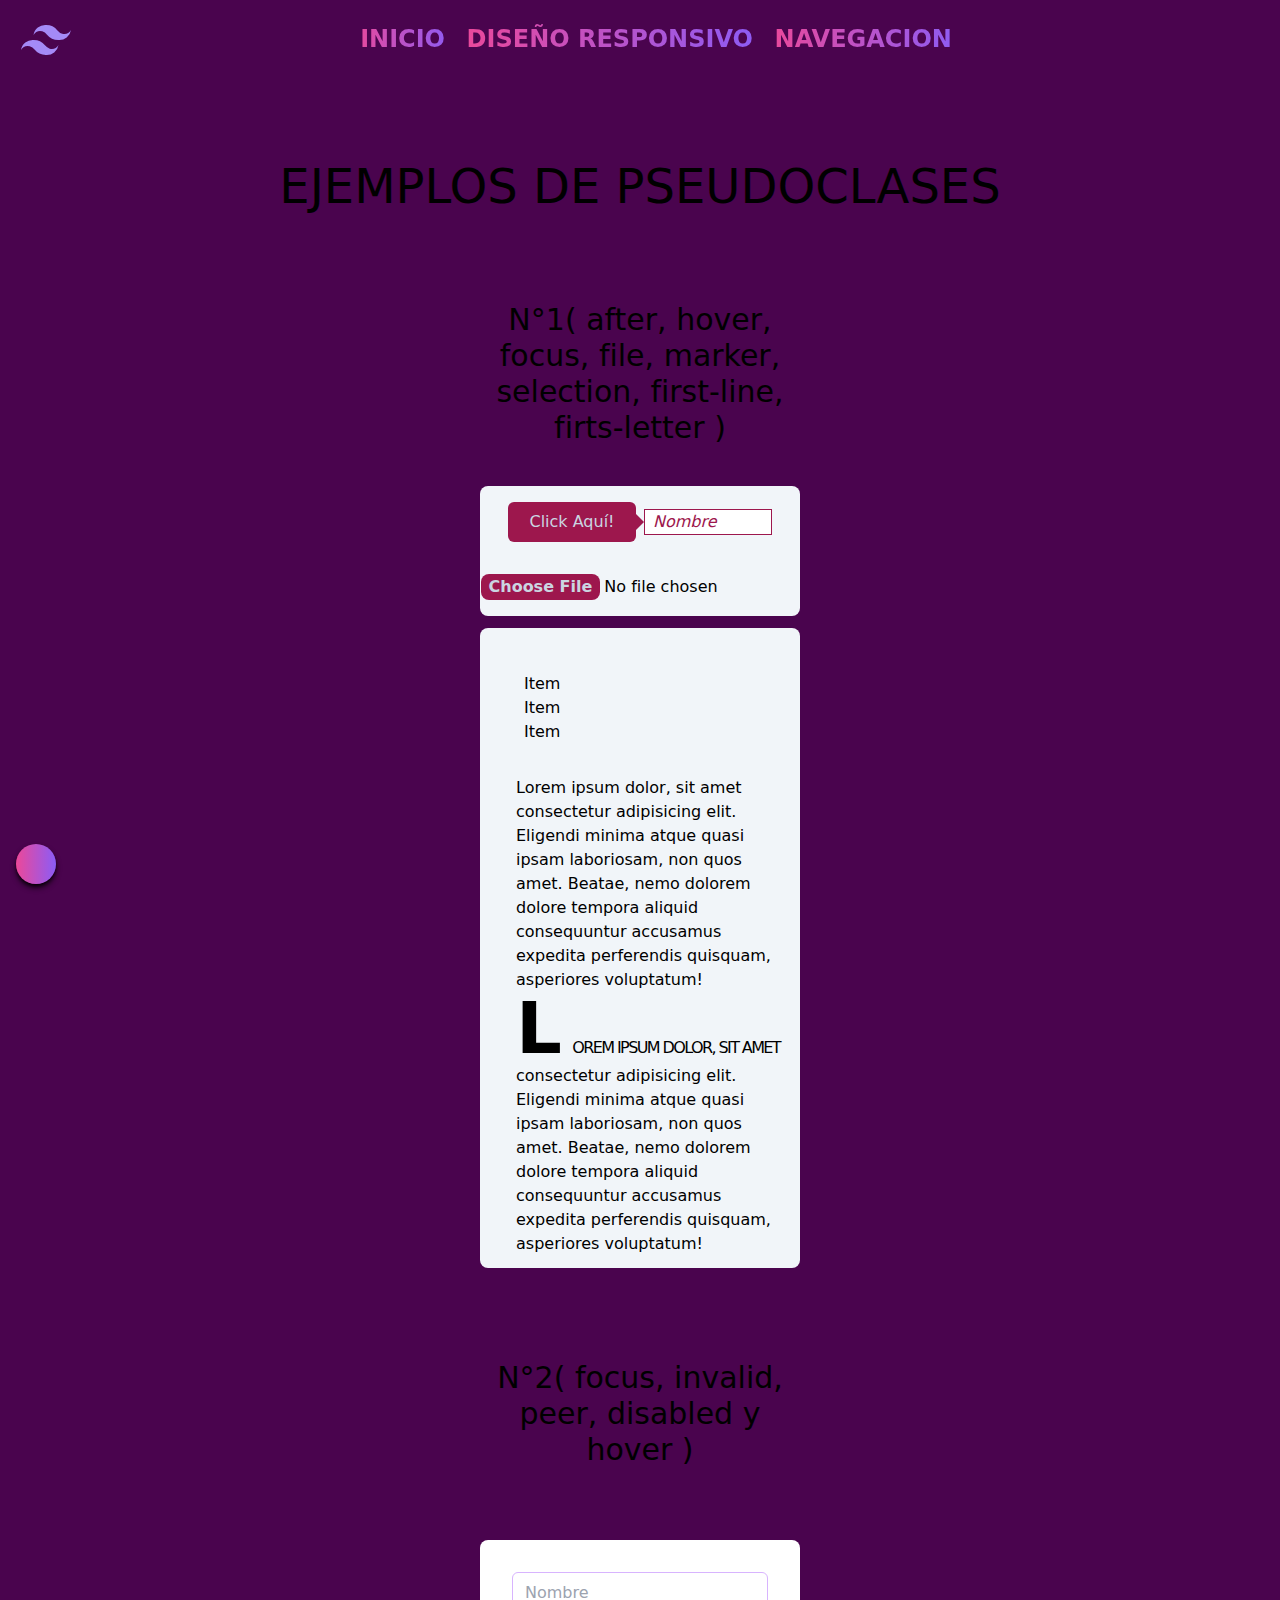
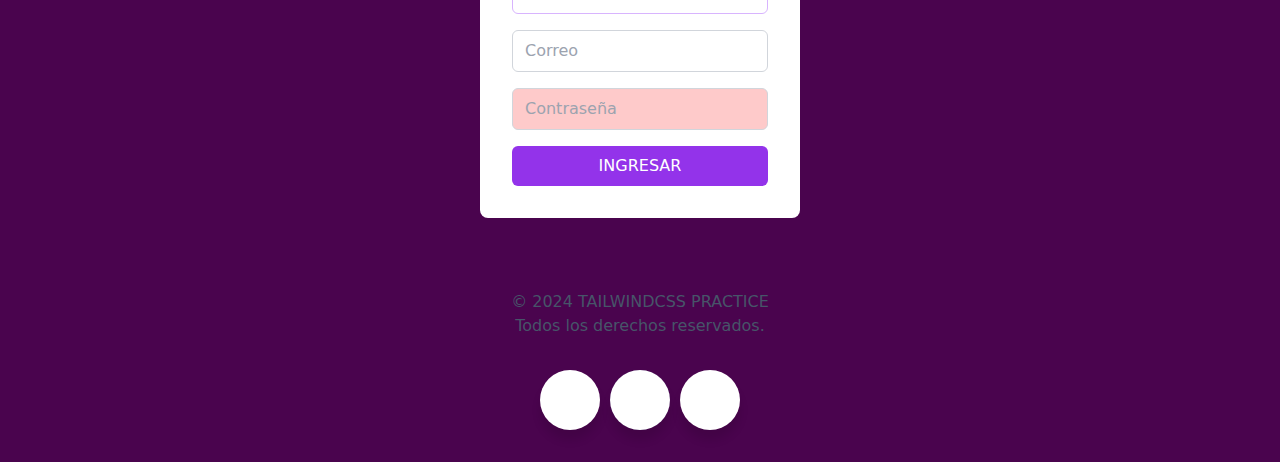
<file: src/pages/contacto.html>
<!DOCTYPE html>
<html lang="es" class="scroll-smooth">
<head>
    <meta charset="UTF-8">
    <meta name="viewport" content="width=device-width, initial-scale=1.0">
    <link href="../output.css" rel="stylesheet">
    <link href="../css/estilos.css" rel="stylesheet">
    <link rel="stylesheet" href="https://cdnjs.cloudflare.com/ajax/libs/font-awesome/6.6.0/css/all.min.css" integrity="sha512-Kc323vGBEqzTmouAECnVceyQqyqdsSiqLQISBL29aUW4U/M7pSPA/gEUZQqv1cwx4OnYxTxve5UMg5GT6L4JJg==" crossorigin="anonymous" referrerpolicy="no-referrer" />
    <link rel="icon" type="icono" href="https://encrypted-tbn0.gstatic.com/images?q=tbn:ANd9GcTeKPw4CK4jcH7udsFHZdiB3iIOuI3fUCsxUZosXy4Y1yd25NA-dzCBPrSDIhg1BwObl3w&usqp=CAU" />
    <script defer src="../js/preferences.js"></script>
    <title>Tailwind - CONTACTO</title>
</head>
<body class="bg-fucsiaCool dark:bg-black">
    <header class="p-3 smartphone:mt-20 smartphoneRotate:mt-20">
        <nav class="h-20 transition duration-1000 dark:ease-in-out dark:transition dark:duration-1000 ease-in-out dark:bg-black" id="navigation">
            <div class="container">
                <input type="checkbox" id="burger" class="hidden peer">
                <label for="burger" class="peer-checked:hidden tablet:hidden ">
                    <i class="absolute left-[20px] cursor-pointer top-5 dark:bg-black">
                        <svg xmlns="http://www.w3.org/2000/svg" width="40" height="40" viewBox="0 0 24 24" style="fill: #94a3b8"><path d="M4 11h12v2H4zm0-5h16v2H4zm0 12h7.235v-2H4z"></path></svg>
                    </i>
                </label> 
                <label for="burger" class="hidden peer-checked:block tablet:hidden">
                    <i class="absolute left-[20px] cursor-pointer top-5">
                        <svg xmlns="http://www.w3.org/2000/svg" width="42" height="42" viewBox="0 0 24 24" style="fill: #94a3b8"><path d="m16.192 6.344-4.243 4.242-4.242-4.242-1.414 1.414L10.535 12l-4.242 4.242 1.414 1.414 4.242-4.242 4.243 4.242 1.414-1.414L13.364 12l4.242-4.242z"></path></svg>
                    </i>
                </label>
                <ul class="fixed w-full h-screen bg-fucsiaCool top-20 -left-full tablet:static tablet:w-full tablet:h-20 tablet:-mt-[90px] tablet:text-center fhd:pl-8 tablet:bg-fucsiaCool tablet:block font-semibold text-center peer-checked:left-0 transition duration-1000 dark:ease-in-out dark:bg-black dark:transition dark:duration-1000 ease-in-out">
                
                    
                    <li class="tablet:inline-block leading-[80px] tablet:mt-0 mt-[50px]">
                        <a href="../index.html" id="btnContactoNav" class="hover:dark:text-shadow cursor-pointer p-2 rounded-md transition duration-700 ease-in-out text-center bg-clip-text text-transparent bg-gradient-to-r from-pink-500 to-violet-500 font-black tabletXL:text-2xl">
                        INICIO
                        </a>
                    </li>
                    <li class="tablet:inline-block leading-[80px] tablet:mt-0 mt-[50px] hover:dark:text-shadow hover:dark:transition hover:dark:duration-700 hover:dark:ease-in-out">
                        <a href="../pages/responsive.html" id="btnResposiveNav" class="tablet:hover:bg-slate-500 p-2 rounded-md  transition duration-700 ease-in-out text-center bg-clip-text text-transparent bg-gradient-to-r from-pink-500 to-violet-500 font-black hover:dark:text-shadow tabletXL:text-2xl">
                        DISEÑO RESPONSIVO
                        </a>
                    </li>
                    <li class="tablet:inline-block leading-[80px] tablet:mt-0 mt-[50px]">
                        <a href="../pages/navbar.html" id="btnNavNav" class="tablet:hover:bg-slate-500 p-2 rounded-md  transition duration-700 ease-in-out text-center bg-clip-text text-transparent bg-gradient-to-r from-pink-500 to-violet-500 font-black hover:dark:text-shadow hover:dark:transition hover:dark:duration-700 hover:dark:ease-in-out tabletXL:text-2xl">
                        NAVEGACION
                        </a>
                    </li>
                </ul>
                <div class="block peer-checked:hidden" id="inicio">
                    <a href="../index.html">
                        <svg xmlns="http://www.w3.org/2000/svg" width="120" height="120" viewBox="0 0 24 24" style="fill: rgba(164, 138, 247, 1)" class="h-[60px] w-[60px] right-4 tabletXL:left-4 mt-2"><path d="M18.5 9.51a4.22 4.22 0 0 1-1.91-1.34A5.77 5.77 0 0 0 12 6a4.72 4.72 0 0 0-5 4 3.23 3.23 0 0 1 3.5-1.49 4.32 4.32 0 0 1 1.91 1.35A5.77 5.77 0 0 0 17 12a4.72 4.72 0 0 0 5-4 3.2 3.2 0 0 1-3.5 1.51zm-13 4.98a4.22 4.22 0 0 1 1.91 1.34A5.77 5.77 0 0 0 12 18a4.72 4.72 0 0 0 5-4 3.23 3.23 0 0 1-3.5 1.49 4.32 4.32 0 0 1-1.91-1.35A5.8 5.8 0 0 0 7 12a4.72 4.72 0 0 0-5 4 3.2 3.2 0 0 1 3.5-1.51z"></path></svg>
                        
                    </a>
                </div>
            </div>
        </nav>
        <p id="titulo-contacto" class="text-center smartphone:text-2xl smartphoneRotate:text-5xl dark:text-slate-400 tablet:mt-20">
            EJEMPLOS DE PSEUDOCLASES
        </p>
    </header>                   
    <main class="flex justify-center items-center flex-col" id="main">    
        <p class="text-center text-3xl mt-20 mx-auto mb-10 w-80 dark:text-slate-400">N°1( after, hover, focus, file, marker, selection, first-line, firts-letter )</p>
        <div class="w-80 bg-slate-100 rounded-lg flex items-center justify-center flex-wrap dark:bg-slate-100">
            <button id="btnClick" href="#" class="after:content-[''] after:absolute after:left-32 relative after:border-8 after:border-transparent after:top-3 after:border-l-pink-800 hover:after:border-l-pink-600 text-slate-300 my-4 bg-pink-800 p-2 rounded-md w-32 hover:bg-pink-600 ">Click Aquí!</button>
            <input id="inputBtnContacto" class="w-32 border ml-2 px-2 placeholder:text-pink-800 placeholder:italic focus:outline-none focus:ring-4 focus:ring-pink-800 focus:ring-opacity-50 border-pink-800 dark:bg-black" type="text" name="nombre" placeholder="Nombre">
            <input id="selectFile" type="file" class="file:bg-pink-800 file:border-0 file:rounded-lg file:text-slate-300 file:font-semibold file:px-2 pl-7 hover:file:bg-pink-600 my-4 justify-center">
        </div>
        <div class="w-80 bg-slate-100 rounded-lg flex items-center justify-center flex-wrap m-3 p-3">
            <ol class="
                        w-80
                        list-decimal
                        marker:text-violet-600
                        marker:font-bold
                        my-8
                        ml-8
                        ">
                        <li>Item</li>
                        <li>Item</li>
                        <li>Item</li>
                    </ol>
                    <p class="
                    ml-6
                    selection:bg-pink-600
                    selection:text-white
                    ">
                        Lorem ipsum dolor, sit amet consectetur adipisicing elit. Eligendi minima atque quasi ipsam laboriosam, non quos amet. Beatae, nemo dolorem dolore tempora aliquid consequuntur accusamus expedita perferendis quisquam, asperiores voluptatum!
                    </p>
                    <p class="
                    first-line:uppercase
                    first-line:-tracking-widest
                    first-letter:text-7xl
                    first-letter:font-bold
                    first-letter:mr-3
                    first-letter::float-left
                    ml-6
                    ">
                        Lorem ipsum dolor, sit amet consectetur adipisicing elit. Eligendi minima atque quasi ipsam laboriosam, non quos amet. Beatae, nemo dolorem dolore tempora aliquid consequuntur accusamus expedita perferendis quisquam, asperiores voluptatum!
                    </p>
        </div>
        <p class="text-center text-3xl mt-20 mx-auto mb-10 w-80 dark:text-slate-400">N°2( focus, invalid, peer, disabled y hover )</p>
        <div class="w-80 flex items-center justify-center flex-col" >
            <form action="" class="bg-white w-80 my-8 rounded-lg p-8 text-center">
                <input id="inputNombre" class=" focus:outline-none focus:ring-4 focus:ring-purple-600 focus:ring-opacity-50 border border-purple-300 w-full px-3 py-2 mb-4 rounded-md" type="text" name="nombre" placeholder="Nombre"></input>
                <input class="focus:outline-none focus:ring-4 focus:ring-purple-600 focus:ring-opacity-50 invalid:focus:ring-red-600 border border-gray-300 w-full px-3 py-2 mb-0 rounded-md peer" type="email" id="correo" placeholder="Correo"></input>
                <p class="text-red-600 hidden peer-invalid:block">
                            (Correo incorrecto)
                </p>
                <input id="password"
                    class="disabled:bg-red-200 border border-gray-300 w-full px-3 py-2 mt-4 mb-4 rounded-md " type="current-password" placeholder="Contraseña" name="password" disabled>
                </input>
                <input id="buttonIngresar"
                    class="bg-purple-600 w-full py-2 text-white rounded-md cursor-pointer hover:bg-purple-500" type="submit" value="INGRESAR">
                </input>
            </form>
        </div>
    </main>
    <footer class="w-full mt-10">
        <p class="text-center font-semi-bold text-slate-600 dark:text-slate-300">© 2024 TAILWINDCSS PRACTICE</p>
        <p id="footerP" class="text-center font-semi-bold text-slate-600 dark:text-slate-300">Todos los derechos reservados.</p>
        <div class="contenedor flex justify-center my-8">
            <div class="boton dark:btn-shadow inline-block h-[60px] w-[60px] mx-1.25 overflow-hidden bg-white rounded-[50px] cursor-pointer shadow-custom transition-all duration-700 ease-out hover:w-50 hover:bg-[#ff7e64] hover:text-[#fff] dark:hover:bg-[#0a0d11]" id="icon-instagram">
                <div class="icono inline-block h-[60px] w-[60px] rounded-[50px] box-border leading-[60px] text-center transition-all duration-700 ease-out hover:btn-shadow">
                    <i class="fab fa-instagram text-[25px] mt-4 transition-all duration-700 ease-out" aria-hidden="true"></i>
                </div>
                <span class="bg-clip-text text-transparent bg-gradient-to-r from-[#e74f31] via-[#d41356] to-[#3040e6] text-[16px] font-black leading-[60px] ml-[10px]">Instagram</span>
            </div>
            <div class="boton dark:btn-shadow inline-block h-[60px] w-[60px] mx-1.25 overflow-hidden bg-white rounded-[50px] cursor-pointer shadow-custom transition-all duration-700 ease-out hover:w-50 hover:bg-[#accbec] dark:hover:bg-[#0a0d11]" id="icon-linkedin">
                <div class="icono inline-block h-[60px] w-[60px] rounded-[50px] box-border leading-[60px] text-center transition-all duration-700 ease-out btn-shadow-blue">
                    <i class="fab fa-linkedin text-[25px] mt-4 transition-all duration-700 ease-out" aria-hidden="true"></i>
                </div>
                <span class="text-[#306cb2] text-[16px] font-black leading-[60px] ml-[10px]">LinkedIn</span>
            </div>
            <div class="boton dark:btn-shadow inline-block h-[60px] w-[60px] mx-1.25 overflow-hidden bg-white rounded-[50px] cursor-pointer shadow-custom transition-all duration-700 ease-out hover:w-50 hover:bg-[#909396] dark:hover:bg-[#0a0d11]" id="icon-github">
                <div class="icono inline-block h-[60px] w-[60px] rounded-[50px] box-border leading-[60px] text-center transition-all duration-700 ease-out hover:btn-shadow-black">
                    <i class="fab fa-github text-[25px] mt-4 transition-all duration-700 ease-out" aria-hidden="true"></i>
                </div>
                <span  class="text-slate-900 text-[16px] font-black leading-[60px] ml-[10px] dark:text-[#909396]">GitHub</span>
            </div>
        </div>
    </footer>
    <a class=" transition duration-300 hover:btn-shadow fixed left-4 bottom-4 text-center leading-10 rounded-full bg-gradient-to-r from-pink-500 to-violet-500 w-10 h-10 shadow-md shadow-black" href="#">
        <i class="fa-solid fa-chevron-up"></i>
    </a>
    
</body>
</html>
</file>
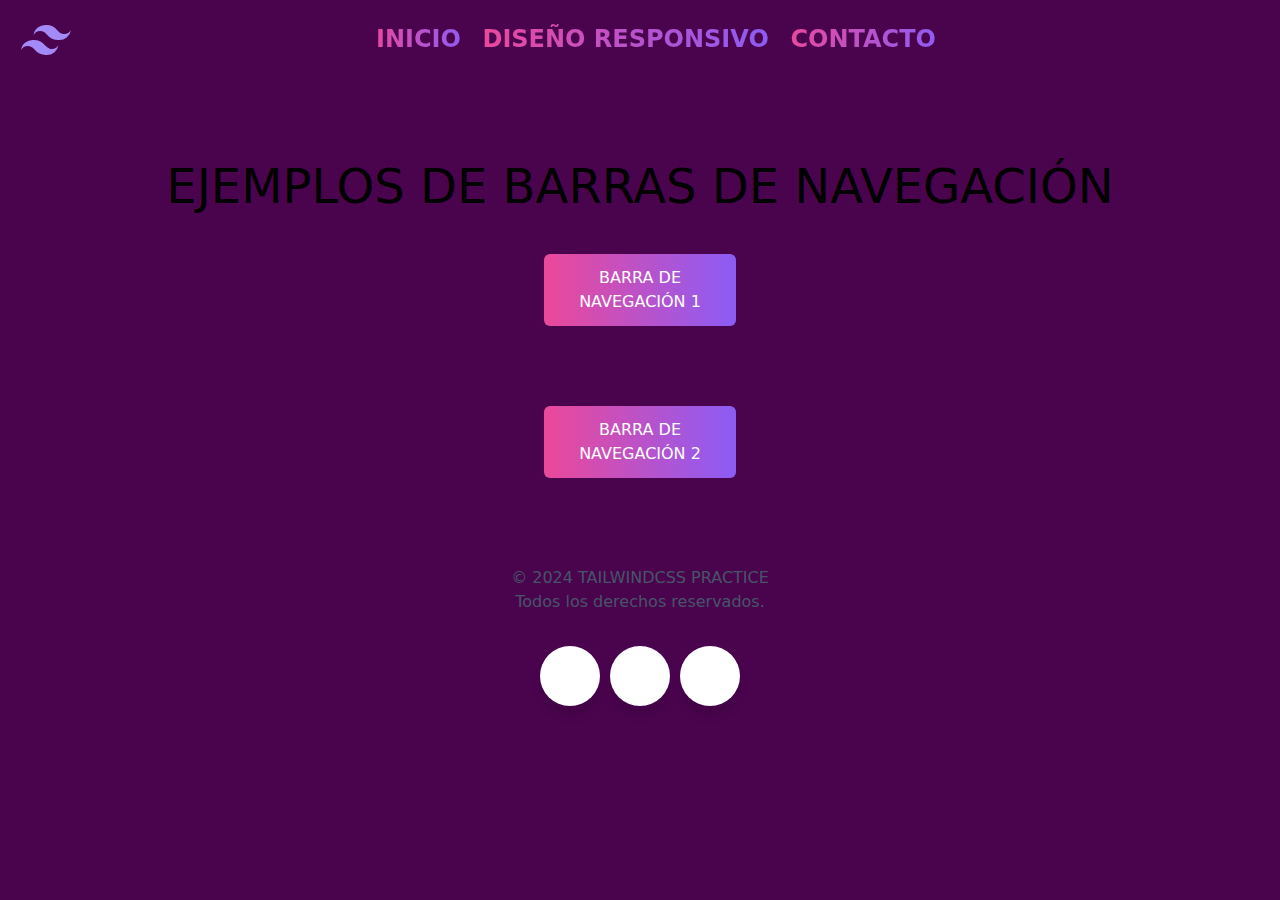
<file: src/pages/navbar.html>
<!DOCTYPE html>
<html lang="es" class="scroll-smooth">
<head>
    <meta charset="UTF-8">
    <meta name="viewport" content="width=device-width, initial-scale=1.0">
    <link href="../output.css" rel="stylesheet">
    <link href="../css/styles.css" rel="stylesheet">
    <link rel="stylesheet" href="https://cdnjs.cloudflare.com/ajax/libs/font-awesome/6.6.0/css/all.min.css" integrity="sha512-Kc323vGBEqzTmouAECnVceyQqyqdsSiqLQISBL29aUW4U/M7pSPA/gEUZQqv1cwx4OnYxTxve5UMg5GT6L4JJg==" crossorigin="anonymous" referrerpolicy="no-referrer" />
    <link rel="icon" type="icono" href="https://encrypted-tbn0.gstatic.com/images?q=tbn:ANd9GcTeKPw4CK4jcH7udsFHZdiB3iIOuI3fUCsxUZosXy4Y1yd25NA-dzCBPrSDIhg1BwObl3w&usqp=CAU" />
    <script defer src="../js/preferences3.js"></script>
    <title>Tailwind - NAVBARS</title>
</head>
<body class="bg-fucsiaCool dark:bg-black">
    <header class="p-3 smartphone:mt-20 smartphoneRotate:mt-20">
        <nav class="h-20 transition duration-1000 dark:ease-in-out dark:transition dark:duration-1000 ease-in-out dark:bg-black" id="navigation">
            <div class="container">
                <input type="checkbox" id="burger" class="hidden peer">
                <label for="burger" class="peer-checked:hidden tablet:hidden ">
                    <i class="absolute left-[20px] cursor-pointer top-5 dark:bg-black">
                        <svg xmlns="http://www.w3.org/2000/svg" width="40" height="40" viewBox="0 0 24 24" style="fill: #94a3b8"><path d="M4 11h12v2H4zm0-5h16v2H4zm0 12h7.235v-2H4z"></path></svg>
                    </i>
                </label> 
                <label for="burger" class="hidden peer-checked:block tablet:hidden">
                    <i class="absolute left-[20px] cursor-pointer top-5">
                        <svg xmlns="http://www.w3.org/2000/svg" width="42" height="42" viewBox="0 0 24 24" style="fill: #94a3b8"><path d="m16.192 6.344-4.243 4.242-4.242-4.242-1.414 1.414L10.535 12l-4.242 4.242 1.414 1.414 4.242-4.242 4.243 4.242 1.414-1.414L13.364 12l4.242-4.242z"></path></svg>
                    </i>
                </label>
                <ul class="fixed w-full h-screen bg-fucsiaCool top-20 -left-full tablet:static tablet:w-full tablet:h-20 tablet:-mt-[90px] tablet:text-center fhd:pl-8 tablet:bg-fucsiaCool tablet:block font-semibold text-center peer-checked:left-0 transition duration-1000 dark:ease-in-out dark:bg-black dark:transition dark:duration-1000 ease-in-out">
                
                    
                    <li class="tablet:inline-block leading-[80px] tablet:mt-0 mt-[50px]">
                        <a href="../index.html" id="btnNavNav" class="hover:dark:text-shadow cursor-pointer p-2 rounded-md transition duration-700 ease-in-out text-center bg-clip-text text-transparent bg-gradient-to-r from-pink-500 to-violet-500 font-black tabletXL:text-2xl">
                        INICIO
                        </a>
                    </li>
                    <li class="tablet:inline-block leading-[80px] tablet:mt-0 mt-[50px] hover:dark:text-shadow hover:dark:transition hover:dark:duration-700 hover:dark:ease-in-out">
                        <a href="../pages/responsive.html" id="btnResposiveNav" class="tablet:hover:bg-slate-500 p-2 rounded-md  transition duration-700 ease-in-out text-center bg-clip-text text-transparent bg-gradient-to-r from-pink-500 to-violet-500 font-black hover:dark:text-shadow tabletXL:text-2xl">
                        DISEÑO RESPONSIVO
                        </a>
                    </li>
                    <li class="tablet:inline-block leading-[80px] tablet:mt-0 mt-[50px]">
                        <a href="../pages/contacto.html" id="btnContactoNav" class="tablet:hover:bg-slate-500 p-2 rounded-md  transition duration-700 ease-in-out text-center bg-clip-text text-transparent bg-gradient-to-r from-pink-500 to-violet-500 font-black hover:dark:text-shadow hover:dark:transition hover:dark:duration-700 hover:dark:ease-in-out tabletXL:text-2xl">
                        CONTACTO
                        </a>
                    </li>
                </ul>
                <div class="block" id="inicio">
                    <a href="../index.html">
                        <svg xmlns="http://www.w3.org/2000/svg" width="120" height="120" viewBox="0 0 24 24" style="fill: rgba(164, 138, 247, 1)" class="h-[60px] w-[60px] tabletXL:ml-1 -mt-[80px] absolute right-4 tabletXL:-mt-[72px] tabletXL:static"><path d="M18.5 9.51a4.22 4.22 0 0 1-1.91-1.34A5.77 5.77 0 0 0 12 6a4.72 4.72 0 0 0-5 4 3.23 3.23 0 0 1 3.5-1.49 4.32 4.32 0 0 1 1.91 1.35A5.77 5.77 0 0 0 17 12a4.72 4.72 0 0 0 5-4 3.2 3.2 0 0 1-3.5 1.51zm-13 4.98a4.22 4.22 0 0 1 1.91 1.34A5.77 5.77 0 0 0 12 18a4.72 4.72 0 0 0 5-4 3.23 3.23 0 0 1-3.5 1.49 4.32 4.32 0 0 1-1.91-1.35A5.8 5.8 0 0 0 7 12a4.72 4.72 0 0 0-5 4 3.2 3.2 0 0 1 3.5-1.51z"></path></svg>
                        
                    </a>
                </div>
            </div>
        </nav>
        <p id="titulo-navbars" class="text-center smartphone:text-2xl smartphoneRotate:text-5xl dark:text-slate-400 tablet:mt-20">
            EJEMPLOS DE BARRAS DE NAVEGACIÓN
        </p>
    </header>                   
    <main id="main">
       
        <div class="pb-4 flex justify-center ">
            <a href="./navbar1.html" id="nav1" class="text- 5xl text-center text-white my-8 bg-gradient-to-r from-pink-500 to-violet-500 p-3 rounded-md w-48 mx-auto block hover:btn-shadow transition duration-300 ease-in-out">
               BARRA DE NAVEGACIÓN 1
            </a>
        </div>
        <div class="pb-4 flex justify-center ">
            <a href="./navbar2.html" id="nav2" class="text- 5xl text-center text-white my-8 bg-gradient-to-r from-pink-500 to-violet-500 p-3 rounded-md w-48 mx-auto block hover:btn-shadow transition duration-300 ease-in-out">
               BARRA DE NAVEGACIÓN 2
            </a>
        </div>
        
    </main>
    <footer class="w-full mt-10">
        <p class="text-center font-semi-bold text-slate-600 dark:text-slate-300">© 2024 TAILWINDCSS PRACTICE</p>
        <p id="footerP" class="text-center font-semi-bold text-slate-600 dark:text-slate-300">Todos los derechos reservados.</p>
        <div class="contenedor flex justify-center my-8">
            <div class="boton dark:btn-shadow inline-block h-[60px] w-[60px] mx-1.25 overflow-hidden bg-white rounded-[50px] cursor-pointer shadow-custom transition-all duration-700 ease-out hover:w-50 hover:bg-[#ff7e64] hover:text-[#fff] dark:hover:bg-[#0a0d11]" id="icon-instagram">
                <div class="icono inline-block h-[60px] w-[60px] rounded-[50px] box-border leading-[60px] text-center transition-all duration-700 ease-out hover:btn-shadow">
                    <i class="fab fa-instagram text-[25px] mt-4 transition-all duration-700 ease-out" aria-hidden="true"></i>
                </div>
                <span class="bg-clip-text text-transparent bg-gradient-to-r from-[#e74f31] via-[#d41356] to-[#3040e6] text-[16px] font-black leading-[60px] ml-[10px]">Instagram</span>
            </div>
            <div class="boton dark:btn-shadow inline-block h-[60px] w-[60px] mx-1.25 overflow-hidden bg-white rounded-[50px] cursor-pointer shadow-custom transition-all duration-700 ease-out hover:w-50 hover:bg-[#accbec] dark:hover:bg-[#0a0d11]" id="icon-linkedin">
                <div class="icono inline-block h-[60px] w-[60px] rounded-[50px] box-border leading-[60px] text-center transition-all duration-700 ease-out btn-shadow-blue">
                    <i class="fab fa-linkedin text-[25px] mt-4 transition-all duration-700 ease-out" aria-hidden="true"></i>
                </div>
                <span class="text-[#306cb2] text-[16px] font-black leading-[60px] ml-[10px]">LinkedIn</span>
            </div>
            <div class="boton dark:btn-shadow inline-block h-[60px] w-[60px] mx-1.25 overflow-hidden bg-white rounded-[50px] cursor-pointer shadow-custom transition-all duration-700 ease-out hover:w-50 hover:bg-[#909396] dark:hover:bg-[#0a0d11]" id="icon-github">
                <div class="icono inline-block h-[60px] w-[60px] rounded-[50px] box-border leading-[60px] text-center transition-all duration-700 ease-out hover:btn-shadow-black">
                    <i class="fab fa-github text-[25px] mt-4 transition-all duration-700 ease-out" aria-hidden="true"></i>
                </div>
                <span  class="text-slate-900 text-[16px] font-black leading-[60px] ml-[10px] dark:text-[#909396]">GitHub</span>
            </div>
        </div>
    </footer>
</body>
</html>
</file>
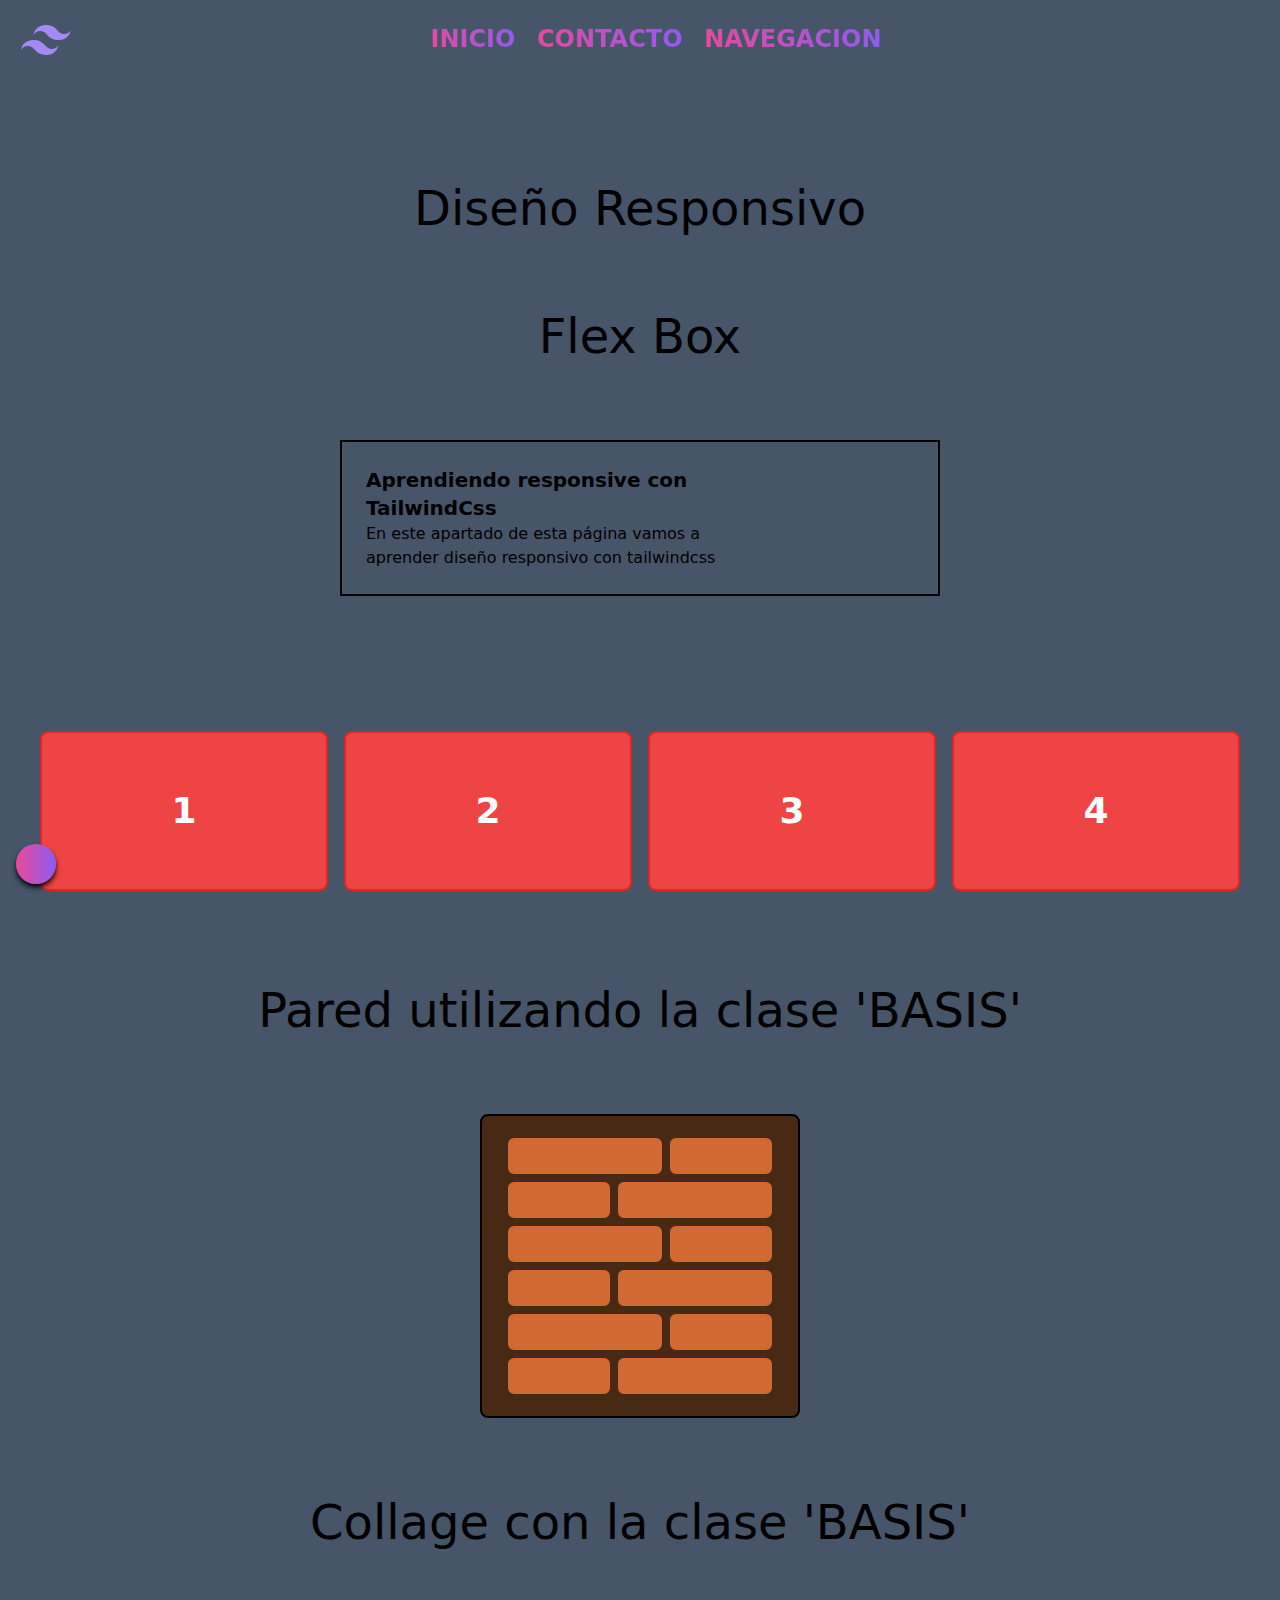
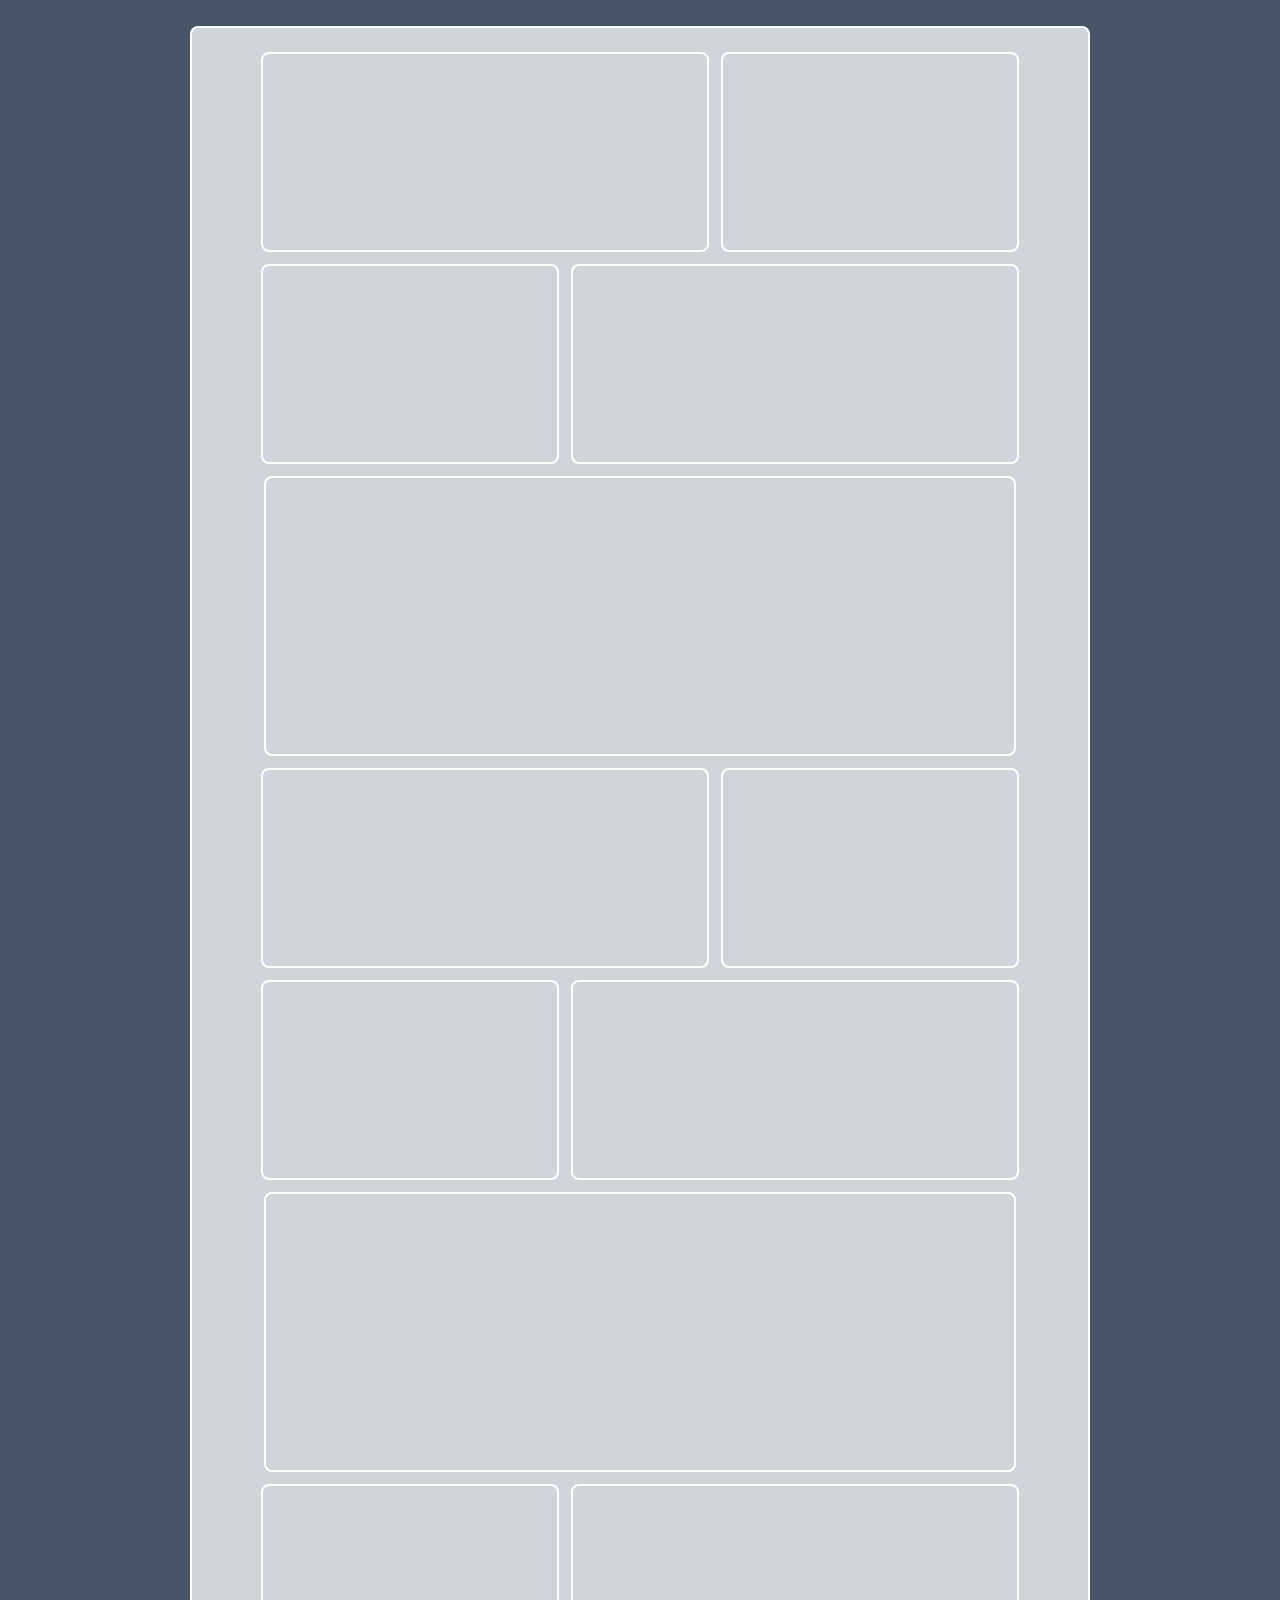
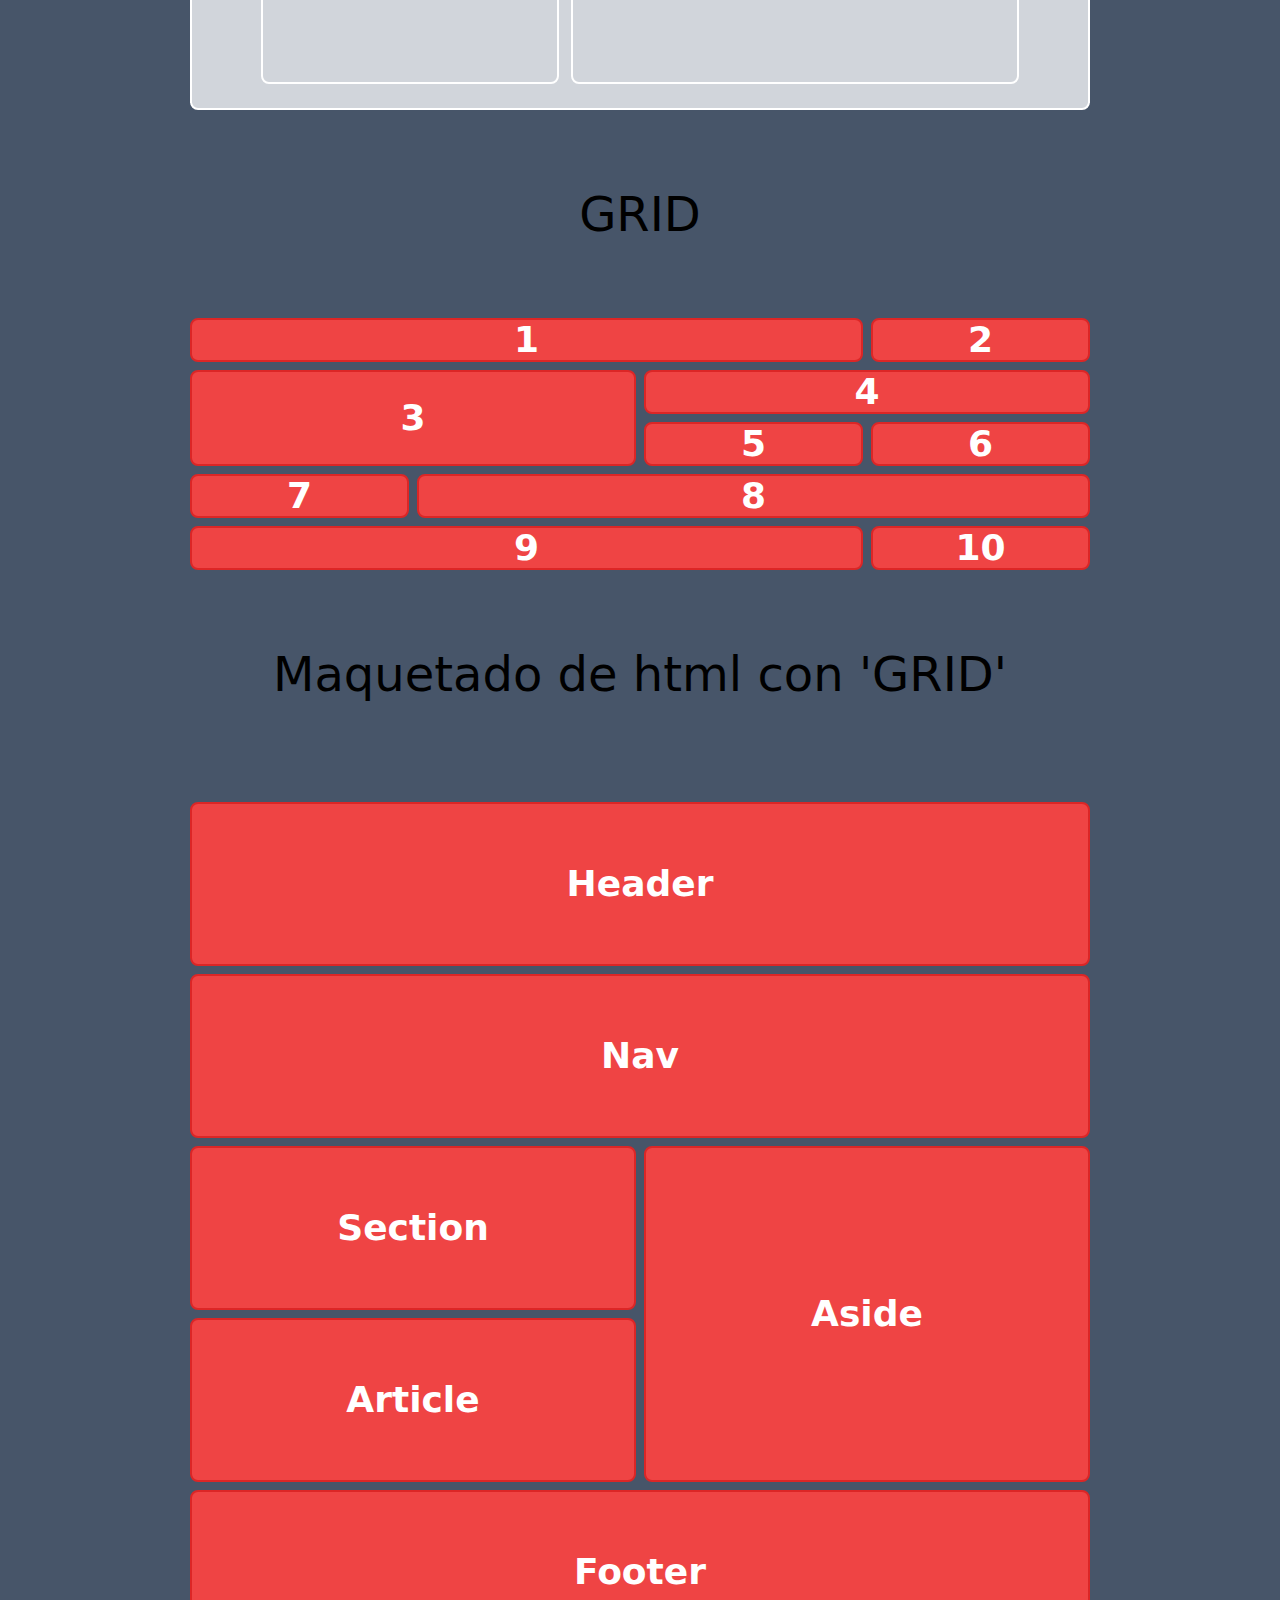
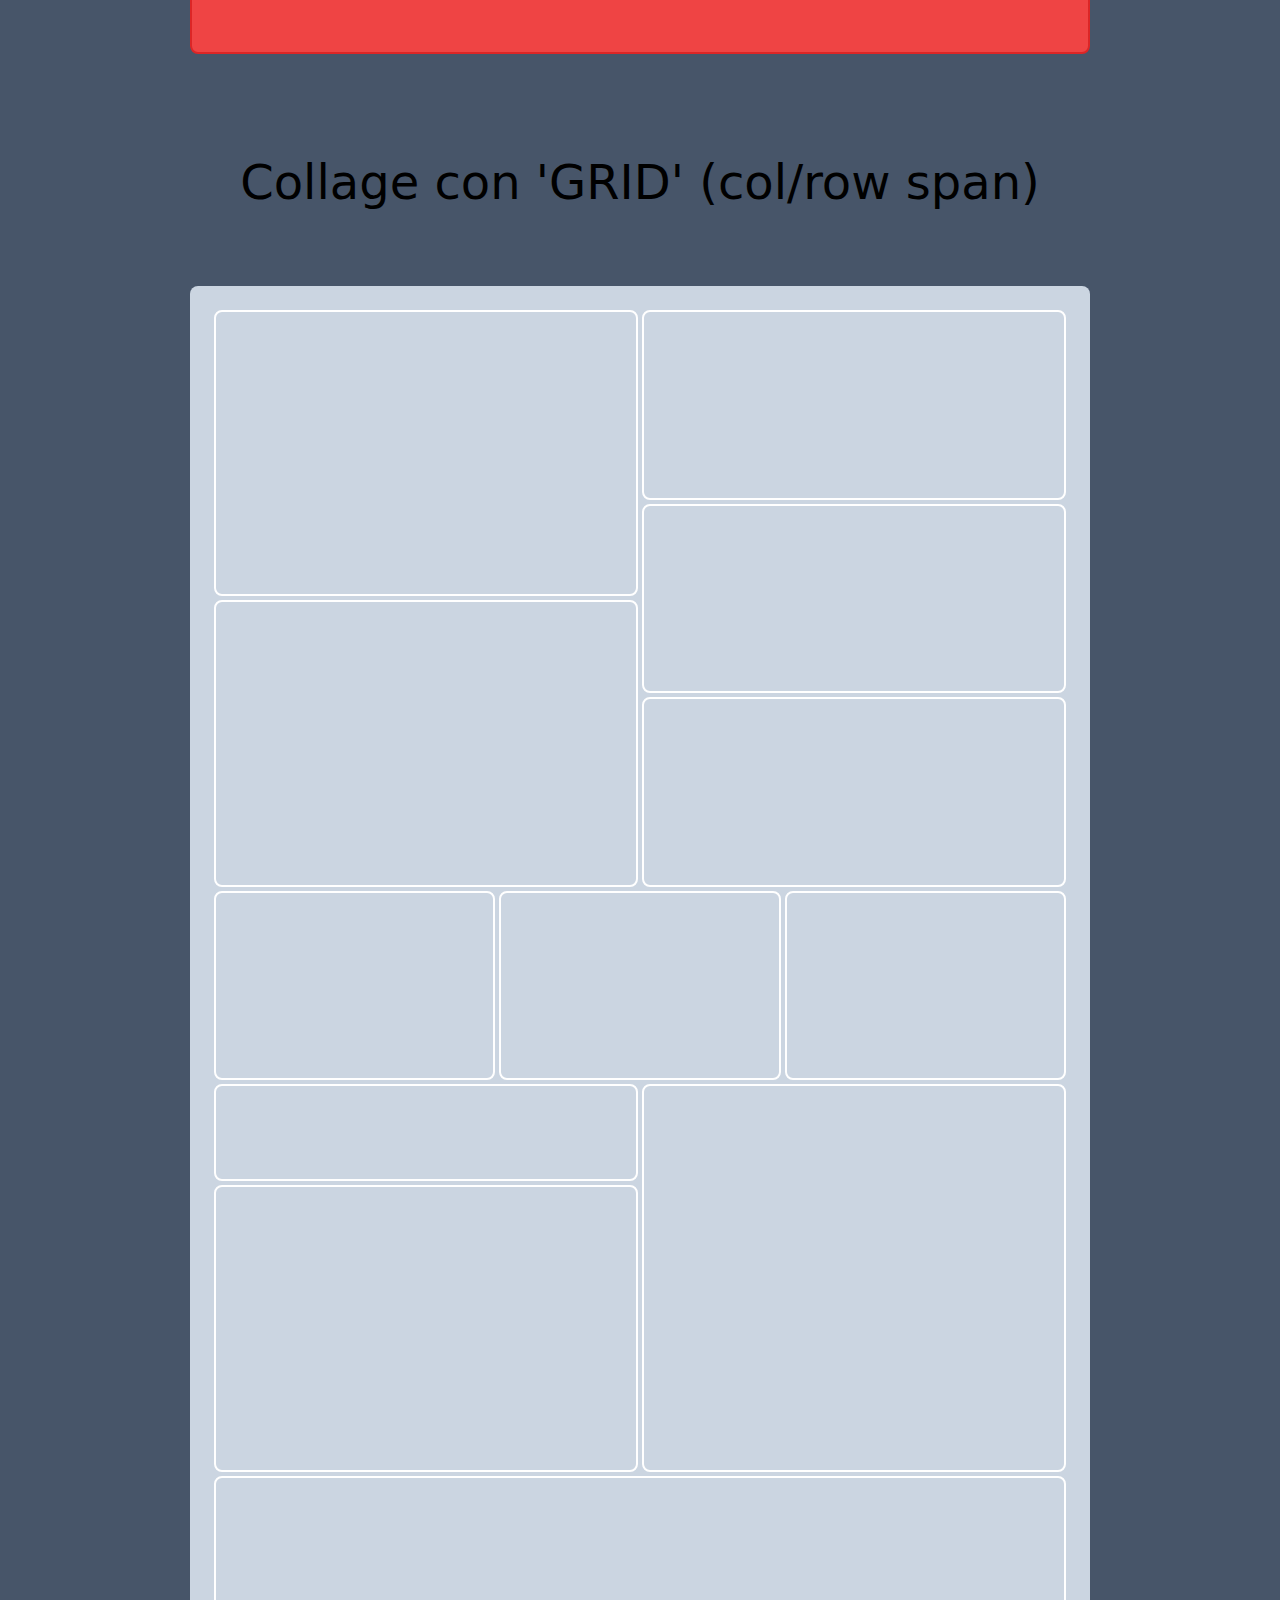
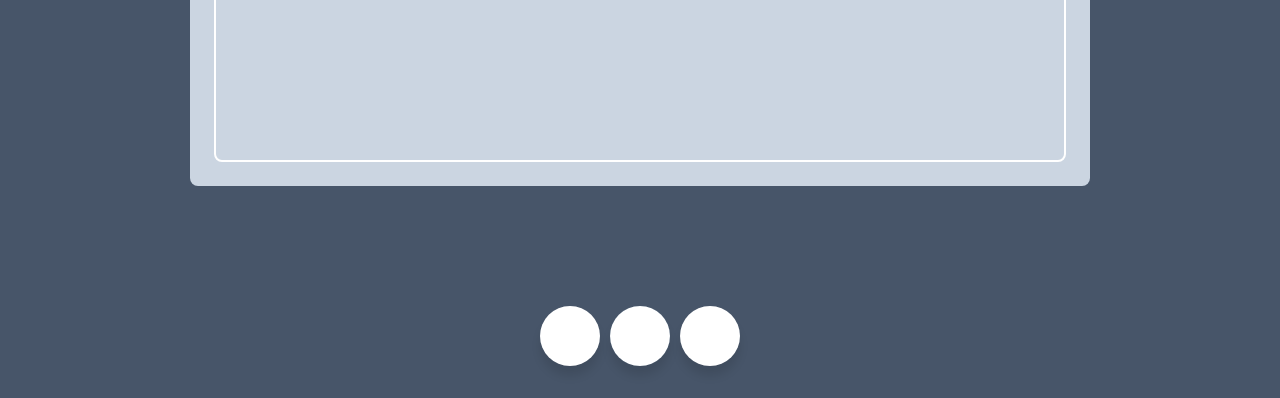
<file: src/pages/responsive.html>
<!DOCTYPE html>
<html lang="es" class="scroll-smooth">
<head>
    <meta charset="UTF-8">
    <meta name="viewport" content="width=device-width, initial-scale=1.0">
    <link href="../output.css" rel="stylesheet">
    <link href="../css/styles.css" rel="stylesheet">
    <link rel="stylesheet" href="https://cdnjs.cloudflare.com/ajax/libs/font-awesome/6.6.0/css/all.min.css" integrity="sha512-Kc323vGBEqzTmouAECnVceyQqyqdsSiqLQISBL29aUW4U/M7pSPA/gEUZQqv1cwx4OnYxTxve5UMg5GT6L4JJg==" crossorigin="anonymous" referrerpolicy="no-referrer" />
    <link rel="icon" type="icono" href="https://encrypted-tbn0.gstatic.com/images?q=tbn:ANd9GcTeKPw4CK4jcH7udsFHZdiB3iIOuI3fUCsxUZosXy4Y1yd25NA-dzCBPrSDIhg1BwObl3w&usqp=CAU" />
    <script defer src="../js/preferences2.js"></script>
    <title>RESPONSIVE - Tailwind</title>
</head>
<body class="smartphone:bg-fucsiaCool sm:bg-pink-950 md:bg-violet-950 lg:bg-slate-600 dark:bg-black">
    <header class="p-3 smartphone:mt-20 smartphoneRotate:mt-20">
        <nav class="h-20 transition duration-1000 dark:ease-in-out dark:transition dark:duration-1000 ease-in-out dark:bg-black" id="navigation">
            <div class="container">
                <input type="checkbox" id="burger" class="hidden peer">
                <label for="burger" class="peer-checked:hidden tablet:hidden ">
                    <i class="absolute left-[20px] cursor-pointer top-5 dark:bg-black">
                        <svg xmlns="http://www.w3.org/2000/svg" width="40" height="40" viewBox="0 0 24 24" style="fill: #94a3b8"><path d="M4 11h12v2H4zm0-5h16v2H4zm0 12h7.235v-2H4z"></path></svg>
                    </i>
                </label> 
                <label for="burger" class="hidden peer-checked:block tablet:hidden">
                    <i class="absolute left-[20px] cursor-pointer top-5">
                        <svg xmlns="http://www.w3.org/2000/svg" width="42" height="42" viewBox="0 0 24 24" style="fill: #94a3b8"><path d="m16.192 6.344-4.243 4.242-4.242-4.242-1.414 1.414L10.535 12l-4.242 4.242 1.414 1.414 4.242-4.242 4.243 4.242 1.414-1.414L13.364 12l4.242-4.242z"></path></svg>
                    </i>
                </label>
                <ul class="fixed w-full h-screen smartphone:bg-fucsiaCool sm:bg-pink-950 md:bg-violet-950 lg:bg-slate-600 top-20 -left-full tablet:static tablet:w-full tablet:h-20 tablet:-mt-[90px] tablet:text-center fhd:pl-8 block font-semibold text-center peer-checked:left-0 transition duration-1000 dark:ease-in-out dark:bg-black dark:transition dark:duration-1000 ease-in-out">                    
                    <li class="tablet:inline-block leading-[80px] tablet:mt-0 mt-[50px] hover:dark:text-shadow hover:dark:transition hover:dark:duration-700 hover:dark:ease-in-out">
                        <a href="../index.html" id="btnResposiveNav" class="tablet:hover:bg-slate-500 p-2 rounded-md  transition duration-700 ease-in-out text-center bg-clip-text text-transparent bg-gradient-to-r from-pink-500 to-violet-500 font-black hover:dark:text-shadow tabletXL:text-2xl">
                        INICIO
                        </a>
                    </li>
                    <li class="tablet:inline-block leading-[80px] tablet:mt-0 mt-[50px]">
                        <a href="../index.html" id="btnContactoNav" class="hover:dark:text-shadow cursor-pointer p-2 rounded-md transition duration-700 ease-in-out text-center bg-clip-text text-transparent bg-gradient-to-r from-pink-500 to-violet-500 font-black tabletXL:text-2xl">
                        CONTACTO
                        </a>
                    </li>
                    <li class="tablet:inline-block leading-[80px] tablet:mt-0 mt-[50px]">
                        <a href="../pages/navbar.html" id="btnNavNav" class="tablet:hover:bg-slate-500 p-2 rounded-md  transition duration-700 ease-in-out text-center bg-clip-text text-transparent bg-gradient-to-r from-pink-500 to-violet-500 font-black hover:dark:text-shadow hover:dark:transition hover:dark:duration-700 hover:dark:ease-in-out tabletXL:text-2xl">
                        NAVEGACION
                        </a>
                    </li>
                </ul>
                <div class="block" id="inicio">
                    <a href="../index.html">
                        <svg xmlns="http://www.w3.org/2000/svg" width="120" height="120" viewBox="0 0 24 24" style="fill: rgba(164, 138, 247, 1)" class="h-[60px] w-[60px] tabletXL:ml-1 -mt-[80px] absolute right-4 tabletXL:-mt-[72px] tabletXL:static"><path d="M18.5 9.51a4.22 4.22 0 0 1-1.91-1.34A5.77 5.77 0 0 0 12 6a4.72 4.72 0 0 0-5 4 3.23 3.23 0 0 1 3.5-1.49 4.32 4.32 0 0 1 1.91 1.35A5.77 5.77 0 0 0 17 12a4.72 4.72 0 0 0 5-4 3.2 3.2 0 0 1-3.5 1.51zm-13 4.98a4.22 4.22 0 0 1 1.91 1.34A5.77 5.77 0 0 0 12 18a4.72 4.72 0 0 0 5-4 3.23 3.23 0 0 1-3.5 1.49 4.32 4.32 0 0 1-1.91-1.35A5.8 5.8 0 0 0 7 12a4.72 4.72 0 0 0-5 4 3.2 3.2 0 0 1 3.5-1.51z"></path></svg>
                        
                    </a>
                </div>
            </div>
        </nav>
    </header>    
    <main id="main">
        <p id="tituloPrincipalDiseño" class="W-80 text-center smartphone:text-3xl smartphone:my-20 md:text-5xl dark:text-slate-400">
            Diseño Responsivo
        </p>
        <p class="W-80 text-center smartphone:text-3xl smartphone:my-20 md:text-5xl dark:text-slate-400">
            Flex Box
        </p>
        <section class="smartphone:mb-40">
            <div class="border-2 border-black p-6 mx-auto mt-10 mb-10 smartphone:w-60 sm:w-80 md:w-125 lg:w-150 dark:border-slate-300">
    
                <h2 id="h2Responsive" class="text-xl font-bold sm:w-72 md:w-96 lg:w-100 dark:text-slate-400 ">
                    Aprendiendo responsive con TailwindCss
                </h2>
    
                <p id="pResponsive" class="sm:w-72 md:w-96 lg:w-100 dark:text-slate-400">
                    En este apartado de esta página vamos a aprender diseño responsivo con tailwindcss
                </p>
            </div>
        </section>
        <div class="flex place-content-center items-center flex-wrap gap-4 h-150 sm:h-[300px] lg:h-[150px] m-10 pb-10 mt-0">
            <div class="card grow">1</div>
            <div class="card grow">2</div>
            <div class="card grow">3</div>
            <div class="card grow">4</div>
        </div>
        <p id="wallBasis" class="W-80 mx-6 text-center smartphone:text-3xl smartphone:my-20 md:text-5xl dark:text-slate-400">
            Pared utilizando la clase 'BASIS'
        </p>
        <div class="flex gap-1 flex-wrap justify-center items-center bg-cemento m-2 py-5 rounded-lg border-2 border-black sm:w-1/2 sm:mx-auto lg:w-1/4">
            <div class="bricks basis-1/2 "></div>
            <div class="bricks basis-1/3"></div>
            <div class="bricks basis-1/3"></div>
            <div class="bricks basis-1/2"></div>
            <div class="bricks basis-1/2"></div>
            <div class="bricks basis-1/3"></div>
            <div class="bricks basis-1/3"></div>
            <div class="bricks basis-1/2"></div>
            <div class="bricks basis-1/2 "></div>
            <div class="bricks basis-1/3"></div>
            <div class="bricks basis-1/3"></div>
            <div class="bricks basis-1/2 "></div>
        </div>
        <p id="collageBasis" class="W-80 mx-6 text-center smartphone:text-3xl smartphone:my-20 md:text-5xl dark:text-slate-400">
            Collage con la clase 'BASIS'
        </p>
        <div class="flex gap-1 md:gap-2 lg:gap-3 flex-wrap justify-center lg:w-[900px] lg:mx-auto items-center bg-gray-300 mx-6 py-6 rounded-lg border-2 border-white ">
            <a href="https://img.freepik.com/foto-gratis/arco-iris-al-final-paisaje-carretera_23-2151596720.jpg?size=626&ext=jpg&ga=GA1.1.1244375472.1717090889&semt=ais_hybrid" target="_blank" class="collage basis-1/2 bg-[url('https://img.freepik.com/foto-gratis/arco-iris-al-final-paisaje-carretera_23-2151596720.jpg?size=626&ext=jpg&ga=GA1.1.1244375472.1717090889&semt=ais_hybrid')]"></a>
            <a href="https://img.freepik.com/foto-gratis/vista-impresionante-paisaje-natural-playa_23-2151682871.jpg?ga=GA1.1.1244375472.1717090889&semt=ais_hybrid" target="_blank" class="collage basis-1/3 bg-[url('https://img.freepik.com/foto-gratis/vista-impresionante-paisaje-natural-playa_23-2151682871.jpg?ga=GA1.1.1244375472.1717090889&semt=ais_hybrid')]"></a>
            <a href="https://img.freepik.com/foto-gratis/vista-impresionante-paisaje-natural-playa_23-2151683032.jpg?ga=GA1.1.1244375472.1717090889&semt=ais_hybrid" target="_blank" class="collage basis-1/3 bg-[url('https://img.freepik.com/foto-gratis/vista-impresionante-paisaje-natural-playa_23-2151683032.jpg?ga=GA1.1.1244375472.1717090889&semt=ais_hybrid')]"></a>
            <a href="https://img.freepik.com/foto-gratis/vista-impresionante-paisaje-natural-playa_23-2151683012.jpg?ga=GA1.1.1244375472.1717090889&semt=ais_hybrid" target="_blank" class="collage basis-1/2 bg-[url('https://img.freepik.com/foto-gratis/vista-impresionante-paisaje-natural-playa_23-2151683012.jpg?ga=GA1.1.1244375472.1717090889&semt=ais_hybrid')]"></a>
            <a href="https://img.freepik.com/foto-gratis/hermoso-paisaje-lago_23-2150725023.jpg?ga=GA1.1.1244375472.1717090889&semt=ais_hybrid" target="_blank" class="collage w-[85%] smartphoneRotate:w-[84%] fhd:h-[280px] dosK:h-[320px]  bg-[url('https://img.freepik.com/foto-gratis/hermoso-paisaje-lago_23-2150725023.jpg?ga=GA1.1.1244375472.1717090889&semt=ais_hybrid')]"></a>
            <a href="https://img.freepik.com/foto-gratis/paisaje-natural-vista-playa_23-2151682967.jpg?ga=GA1.1.1244375472.1717090889&semt=ais_hybrid" target="_blank" class="collage basis-1/2 bg-[url('https://img.freepik.com/foto-gratis/paisaje-natural-vista-playa_23-2151682967.jpg?ga=GA1.1.1244375472.1717090889&semt=ais_hybrid')]"></a>
            <a href="https://img.freepik.com/foto-gratis/morskie-oko-tatry_1204-510.jpg?ga=GA1.1.1244375472.1717090889&semt=ais_hybrid" target="_blank" class="collage basis-1/3 bg-[url('https://img.freepik.com/foto-gratis/morskie-oko-tatry_1204-510.jpg?ga=GA1.1.1244375472.1717090889&semt=ais_hybrid')]"></a>
            <a href="https://img.freepik.com/foto-gratis/vista-forma-corazon-montanas-paisaje-lago_23-2150825175.jpg?ga=GA1.1.1244375472.1717090889&semt=ais_hybrid" target="_blank" class="collage basis-1/3 bg-[url('https://img.freepik.com/foto-gratis/vista-forma-corazon-montanas-paisaje-lago_23-2150825175.jpg?ga=GA1.1.1244375472.1717090889&semt=ais_hybrid')]"></a>
            <a href="https://img.freepik.com/foto-gratis/paisaje-montana-lago_71767-126.jpg?ga=GA1.1.1244375472.1717090889&semt=ais_hybrid" target="_blank" class="collage basis-1/2 bg-[url('https://img.freepik.com/foto-gratis/paisaje-montana-lago_71767-126.jpg?ga=GA1.1.1244375472.1717090889&semt=ais_hybrid')]"></a>
            <a href="https://img.freepik.com/foto-gratis/vista-forma-corazon-montanas-paisaje-lago_23-2150825097.jpg?size=626&ext=jpg&ga=GA1.1.1244375472.1717090889&semt=ais_hybrid" target="_blank" class="collage w-[85%] smartphoneRotate:w-[84%] fhd:h-[280px] dosK:h-[320px] bg-[url('https://img.freepik.com/foto-gratis/vista-forma-corazon-montanas-paisaje-lago_23-2150825097.jpg?size=626&ext=jpg&ga=GA1.1.1244375472.1717090889&semt=ais_hybrid')]">
            </a>
            <a href="https://img.freepik.com/foto-gratis/paisaje-natural-cielo-despejado-estrellado_23-2151683117.jpg?ga=GA1.1.1244375472.1717090889&semt=ais_hybrid" target="_blank" class="collage basis-1/3 bg-[url('https://img.freepik.com/foto-gratis/paisaje-natural-cielo-despejado-estrellado_23-2151683117.jpg?ga=GA1.1.1244375472.1717090889&semt=ais_hybrid')]"></a>
            <a href="https://img.freepik.com/foto-gratis/vista-montana-estetica-ensueno_23-2151700272.jpg?size=626&ext=jpg&ga=GA1.1.1244375472.1717090889&semt=ais_hybrid" target="_blank" class="collage  basis-1/2 bg-[url('https://img.freepik.com/foto-gratis/vista-montana-estetica-ensueno_23-2151700272.jpg?size=626&ext=jpg&ga=GA1.1.1244375472.1717090889&semt=ais_hybrid')]"></a>
        </div>
        <p class="W-80 text-center smartphone:text-3xl smartphone:my-20 md:text-5xl dark:text-slate-400">
            GRID
        </p>
        <div class="grid grid-cols-4 gap-2 mx-6 lg:w-[900px] lg:mx-auto">
            <div class="card2 col-span-3">1</div>
            <div class="card2">2</div>
            <div class="card2 col-span-2 row-span-2">3</div>
            <div class="card2 col-span-2">4</div>
            <div class="card2">5</div>
            <div class="card2">6</div>
            <div class="card2">7</div>
            <div class="card2 col-span-3">8</div>
            <div class="card2 col-[1/4]">9</div>
            <div class="card2">10</div>
        </div>
        <p id="layoutGrid" class="W-80 mx-6 text-center smartphone:text-3xl smartphone:my-20 md:text-5xl dark:text-slate-400">
            Maquetado de html con 'GRID'
        </p>
        <div class="grid grid-cols-2 gap-2 mx-6 py-6 h-[100vh] lg:w-[900px] lg:mx-auto">
            <div class="card2 col-span-2">Header</div>
            <div class="card2 col-span-2">Nav</div>
            <div class="card2">Section</div>
            <div class="card2">Article</div>
            <div class="card2 row-[3/5] col-start-2">Aside</div>
            <div class="card2 col-span-2">Footer</div>
        </div>
        <p id="collageGrid" class="W-80 mx-6 text-center smartphone:text-3xl smartphone:my-20 md:text-5xl dark:text-slate-400">
            Collage con 'GRID' (col/row span)
        </p>
        <div class="grid grid-cols-3 gap-1 mx-6 py-6 px-6 rounded-lg h-[100vh] smartphoneRotate:grid-cols-6 smartphoneRotate:h-[1500px] bg-slate-300 lg:w-[900px] lg:mx-auto">
            
            <a href="https://img.freepik.com/foto-gratis/vista-impresionante-paisaje-natural-playa_23-2151682871.jpg?ga=GA1.1.1244375472.1717090889&semt=ais_hybrid" target="_blank" class="collage2 row-span-2 col-span-2 smartphoneRotate:row-span-3 smartphoneRotate:col-span-3 bg-[url('https://img.freepik.com/foto-gratis/vista-impresionante-paisaje-natural-playa_23-2151682871.jpg?ga=GA1.1.1244375472.1717090889&semt=ais_hybrid')]"></a>
            <!-- 1 -->
            <a href="https://img.freepik.com/foto-gratis/vista-impresionante-paisaje-natural-playa_23-2151683032.jpg?ga=GA1.1.1244375472.1717090889&semt=ais_hybrid" target="_blank" class="collage2 row-span-2 smartphoneRotate:row-span-2 smartphoneRotate:col-span-3 bg-[url('https://img.freepik.com/foto-gratis/vista-impresionante-paisaje-natural-playa_23-2151683032.jpg?ga=GA1.1.1244375472.1717090889&semt=ais_hybrid')]"></a>
            <!-- 2 -->
            <a href="https://img.freepik.com/foto-gratis/vista-impresionante-paisaje-natural-playa_23-2151683012.jpg?ga=GA1.1.1244375472.1717090889&semt=ais_hybrid" target="_blank" class="collage2 smartphoneRotate:row-span-2 smartphoneRotate:col-span-3 bg-[url('https://img.freepik.com/foto-gratis/vista-impresionante-paisaje-natural-playa_23-2151683012.jpg?ga=GA1.1.1244375472.1717090889&semt=ais_hybrid')]"></a>
            <!-- 3 -->
            <a href="https://img.freepik.com/foto-gratis/hermoso-paisaje-lago_23-2150725023.jpg?ga=GA1.1.1244375472.1717090889&semt=ais_hybrid" target="_blank" class="collage2 col-span-2  smartphoneRotate:row-span-3 smartphoneRotate:col-span-3 bg-[url('https://img.freepik.com/foto-gratis/hermoso-paisaje-lago_23-2150725023.jpg?ga=GA1.1.1244375472.1717090889&semt=ais_hybrid')]"></a>
            <!-- 4 -->
            <a href="https://img.freepik.com/foto-gratis/vista-montana-estetica-ensueno_23-2151700272.jpg?size=626&ext=jpg&ga=GA1.1.1244375472.1717090889&semt=ais_hybrid" target="_blank" class="collage2 smartphoneRotate:row-span-2 smartphoneRotate:col-span-3 bg-[url('https://img.freepik.com/foto-gratis/vista-montana-estetica-ensueno_23-2151700272.jpg?size=626&ext=jpg&ga=GA1.1.1244375472.1717090889&semt=ais_hybrid')]"></a>
            <!-- 5 -->
            <a href="https://img.freepik.com/foto-gratis/paisaje-natural-vista-playa_23-2151682967.jpg?ga=GA1.1.1244375472.1717090889&semt=ais_hybrid" target="_blank" class="collage2 smartphoneRotate:row-span-2 smartphoneRotate:col-span-2 bg-[url('https://img.freepik.com/foto-gratis/paisaje-natural-vista-playa_23-2151682967.jpg?ga=GA1.1.1244375472.1717090889&semt=ais_hybrid')]"></a>
            <!-- 6 -->
            <a href="https://img.freepik.com/foto-gratis/morskie-oko-tatry_1204-510.jpg?ga=GA1.1.1244375472.1717090889&semt=ais_hybrid" target="_blank" class="collage2 row-span-2 smartphoneRotate:row-span-2 smartphoneRotate:col-span-2 bg-[url('https://img.freepik.com/foto-gratis/morskie-oko-tatry_1204-510.jpg?ga=GA1.1.1244375472.1717090889&semt=ais_hybrid')]"></a>
            <!-- 7 -->
            <a href="https://img.freepik.com/foto-gratis/arco-iris-al-final-paisaje-carretera_23-2151596720.jpg?size=626&ext=jpg&ga=GA1.1.1244375472.1717090889&semt=ais_hybrid" target="_blank" class="collage2 row-span-2 col-span-2 smartphoneRotate:row-span-2 smartphoneRotate:col-span-2 bg-[url('https://img.freepik.com/foto-gratis/arco-iris-al-final-paisaje-carretera_23-2151596720.jpg?size=626&ext=jpg&ga=GA1.1.1244375472.1717090889&semt=ais_hybrid')]"></a>
            <!-- 8 -->
            <a href="https://img.freepik.com/foto-gratis/vista-forma-corazon-montanas-paisaje-lago_23-2150825175.jpg?ga=GA1.1.1244375472.1717090889&semt=ais_hybrid" target="_blank" class="collage2 smartphoneRotate:row-span-1 smartphoneRotate:col-span-3 bg-[url('https://img.freepik.com/foto-gratis/vista-forma-corazon-montanas-paisaje-lago_23-2150825175.jpg?ga=GA1.1.1244375472.1717090889&semt=ais_hybrid')]"></a>
            <!-- 9 -->
            <a href="https://img.freepik.com/foto-gratis/paisaje-montana-lago_71767-126.jpg?ga=GA1.1.1244375472.1717090889&semt=ais_hybrid" target="_blank" class="collage2 smartphoneRotate:row-span-4 smartphoneRotate:col-span-3 bg-[url('https://img.freepik.com/foto-gratis/paisaje-montana-lago_71767-126.jpg?ga=GA1.1.1244375472.1717090889&semt=ais_hybrid')]"></a>
            <!-- 10 -->
            <a href="https://img.freepik.com/foto-gratis/vista-forma-corazon-montanas-paisaje-lago_23-2150825097.jpg?size=626&ext=jpg&ga=GA1.1.1244375472.1717090889&semt=ais_hybrid" target="_blank" class="collage2  col-span-2 smartphoneRotate:row-span-3 smartphoneRotate:col-span-3 bg-[url('https://img.freepik.com/foto-gratis/vista-forma-corazon-montanas-paisaje-lago_23-2150825097.jpg?size=626&ext=jpg&ga=GA1.1.1244375472.1717090889&semt=ais_hybrid')]">
            </a>
            <!-- 11 -->
            <a href="https://img.freepik.com/foto-gratis/paisaje-natural-cielo-despejado-estrellado_23-2151683117.jpg?ga=GA1.1.1244375472.1717090889&semt=ais_hybrid" target="_blank" class="collage2 row-span-2 col-span-3 smartphoneRotate:col-span-6 smartphoneRotate:row-span-3 bg-[url('https://img.freepik.com/foto-gratis/paisaje-natural-cielo-despejado-estrellado_23-2151683117.jpg?ga=GA1.1.1244375472.1717090889&semt=ais_hybrid')]"></a>
            <!-- 12 -->
        </div>
    </main>
    <footer class="w-full mt-10">
        <p class="text-center font-semi-bold text-slate-600 dark:text-slate-300">© 2024 TAILWINDCSS PRACTICE</p>
        <p id="footerP" class="text-center font-semi-bold text-slate-600 dark:text-slate-300">Todos los derechos reservados.</p>
        <div class="contenedor flex justify-center my-8">
            <div class="boton dark:btn-shadow inline-block h-[60px] w-[60px] mx-1.25 overflow-hidden bg-white rounded-[50px] cursor-pointer shadow-custom transition-all duration-700 ease-out hover:w-50 hover:bg-[#ff7e64] hover:text-[#fff] dark:hover:bg-[#0a0d11]" id="icon-instagram">
                <div class="icono inline-block h-[60px] w-[60px] rounded-[50px] box-border leading-[60px] text-center transition-all duration-700 ease-out hover:btn-shadow">
                    <i class="fab fa-instagram text-[25px] mt-4 transition-all duration-700 ease-out" aria-hidden="true"></i>
                </div>
                <span class="bg-clip-text text-transparent bg-gradient-to-r from-[#e74f31] via-[#d41356] to-[#3040e6] text-[16px] font-black leading-[60px] ml-[10px]">Instagram</span>
            </div>
            <div class="boton dark:btn-shadow inline-block h-[60px] w-[60px] mx-1.25 overflow-hidden bg-white hover:text-[#fff] rounded-[50px] cursor-pointer shadow-custom transition-all duration-700 ease-out hover:w-50 hover:bg-[#accbec] dark:hover:bg-[#0a0d11]" id="icon-linkedin">
                <div class="icono inline-block h-[60px] w-[60px] rounded-[50px] box-border leading-[60px] text-center transition-all duration-700 ease-out btn-shadow-blue">
                    <i class="fab fa-linkedin text-[25px] mt-4 transition-all duration-700 ease-out" aria-hidden="true"></i>
                </div>
                <span class="text-[#306cb2] text-[16px] font-black leading-[60px] ml-[10px]">LinkedIn</span>
            </div>
            <div class="boton dark:btn-shadow inline-block h-[60px] w-[60px] mx-1.25 overflow-hidden bg-white rounded-[50px] cursor-pointer shadow-custom transition-all duration-700 ease-out hover:w-50 hover:bg-[#909396] dark:hover:bg-[#0a0d11]" id="icon-github">
                <div class="icono inline-block h-[60px] w-[60px] rounded-[50px] box-border leading-[60px] text-center transition-all duration-700 ease-out hover:btn-shadow-black">
                    <i class="fab fa-github text-[25px] mt-4 transition-all duration-700 ease-out" aria-hidden="true"></i>
                </div>
                <span  class="text-slate-900 text-[16px] font-black leading-[60px] ml-[10px] dark:text-[#909396]">GitHub</span>
            </div>
        </div>
    </footer>
    <a class=" transition duration-300 hover:btn-shadow fixed left-4 bottom-4 text-center leading-10 rounded-full bg-gradient-to-r from-pink-500 to-violet-500 w-10 h-10 shadow-md shadow-black" href="#">
        <i class="fa-solid fa-chevron-up"></i>
    </a>
</body>
</html>
</file>
<file: src/css/estilos.css>
* {
    box-sizing: border-box;
    padding: 0;
    margin: 0;
    text-decoration: none;
    list-style: none;
}
.labelDark {
    width: 65px;
    height: 25px;
    position: absolute;
    top: -16px;
    left: -155px;
    display: block;
    background: #ebebeb;
    border-radius: 200px;
    box-shadow: inset 0px 2px 8px rgba(0, 0, 0, 0.2), inset 0px -2px 8px rgba(255, 255, 255, 0.2);

    cursor: pointer;
    transition: 0.3s;
}

.labelDark::after {
    content: '';
    width: 28px;
    height: 28px;
    position: absolute;
    top: -2px;
    left: 0px;
    background: linear-gradient(180deg, #ffcc89, #d8860b);
    border-radius: 50%;
    box-shadow: 0px 0.15cap 2px rgba(0, 0, 0, 0.2);
    transition: 0.3s;
}
svg {
    position: absolute;
    width: 30px;
    top: 2px;
    z-index: 1;
}

.sun {
    height: 22px;
    top: 1px;
    fill: #fff700;
    transition: 0.3s;
}

.moon {
    height: 25px;
    left: 35px;
    top: 0px;
    fill: #424040;
    transition: 0.3s;
    transform: rotateX(0.8);
}

.inputDark {
    width: 0;
    height: 0;
    visibility: hidden;
    &:checked + label {
        background: #242424;
        &:after {
            left: 65px;
            transform: translateX(-100%);
            background: linear-gradient(180deg, #777, #3a3a3a);
        }

        + .background {
            background: #242424;
        }
    }
    &:active:after {
        width: 260px;
    }
}

body {
    height: 100vh;
    display: grid;
    justify-content: center;
    align-items: center;
}

.label-languaje {
    width: 50px;
    height: 25px;
    position: absolute;
    left: -75px;
    display: block;
    background-image: url(https://flagicons.lipis.dev/flags/4x3/ar.svg);
    background-size: contain;
    background-position: right;
    border-radius: 50px;
    box-shadow: inset 0px 5px 15px rgba(0, 0, 0, 0.4), inset 0px -5px 15px rgba(255, 255, 255, 0.4);
    cursor: pointer;
    transition: 0.3s;
}

.label-languaje::after {
    content: '';
    text-align: center;
    width: 28px;
    height: 28px;
    position: absolute;
    top: -2px;
    left: -1px;
    background: linear-gradient(180deg, #5f89ae, #fff, #5f89ae);
    content: 'ES';
    display: grid;
    align-items: center;
    color: #000;
    font-weight: 700;
    border-radius: 50%;
    box-shadow: 0px 0.15cap 2px rgba(0, 0, 0, 0.2);
    transition: 0.3s;
}

.input-languaje {
    width: 0;
    height: 0;
    visibility: hidden;
    &:checked + label {
        background-image: url('https://flagicons.lipis.dev/flags/4x3/us.svg');
        background-size: cover;
        background-position: center;
        &:after {
            left: 55px;
            transform: translateX(-100%);
            background: linear-gradient(180deg, #c05056, #fff, #c05056);
            content: 'EN';
        }
    }
}
.economo {
    height: 50px;
    width: 50px;
}

/* //////////////////////////////// */

/* ESTILO NAVBAR RESPONSIBE */

.labelDarkNav {
    width: 65px;
    height: 25px;
    position: absolute;
    top: -16px;
    left: -155px;
    display: block;
    background: #ebebeb;
    border-radius: 200px;
    box-shadow: inset 0px 2px 8px rgba(0, 0, 0, 0.2), inset 0px -2px 8px rgba(255, 255, 255, 0.2);

    cursor: pointer;
    transition: 0.3s;
}

.labelDarkNav::after {
    content: '';
    width: 28px;
    height: 28px;
    position: absolute;
    top: -2px;
    left: 0px;
    background: linear-gradient(180deg, #ffcc89, #d8860b);
    border-radius: 50%;
    box-shadow: 0px 0.15cap 2px rgba(0, 0, 0, 0.2);
    transition: 0.3s;
}
svg {
    position: absolute;
    width: 30px;
    top: 2px;
    z-index: 1;
}

.sun-nav {
    height: 22px;
    top: 1px;
    fill: #fff700;
    transition: 0.3s;
}

.moon-nav {
    height: 25px;
    left: 35px;
    top: 0px;
    fill: #424040;
    transition: 0.3s;
    transform: rotateX(0.8);
}

.inputDarkNav {
    width: 0;
    height: 0;
    visibility: hidden;
    &:checked + label {
        background: #242424;
        &:after {
            left: 65px;
            transform: translateX(-100%);
            background: linear-gradient(180deg, #777, #3a3a3a);
        }

        + .background {
            background: #242424;
        }
    }
    &:active:after {
        width: 260px;
    }
}

.label-languaje-nav {
    width: 50px;
    height: 25px;
    position: absolute;
    left: -75px;
    display: block;
    background-image: url(https://flagicons.lipis.dev/flags/4x3/ar.svg);
    background-size: contain;
    background-position: right;
    border-radius: 50px;
    box-shadow: inset 0px 5px 15px rgba(0, 0, 0, 0.4), inset 0px -5px 15px rgba(255, 255, 255, 0.4);
    cursor: pointer;
    transition: 0.3s;
}

.label-languaje-nav::after {
    content: '';
    text-align: center;
    width: 28px;
    height: 28px;
    position: absolute;
    top: -2px;
    left: -1px;
    background: linear-gradient(180deg, #5f89ae, #fff, #5f89ae);
    content: 'ES';
    display: grid;
    align-items: center;
    color: #000;
    font-weight: 700;
    border-radius: 50%;
    box-shadow: 0px 0.15cap 2px rgba(0, 0, 0, 0.2);
    transition: 0.3s;
}

.input-languaje-nav {
    width: 0;
    height: 0;
    visibility: hidden;
    &:checked + label {
        background-image: url('https://flagicons.lipis.dev/flags/4x3/us.svg');
        background-size: cover;
        background-position: center;
        &:after {
            left: 55px;
            transform: translateX(-100%);
            background: linear-gradient(180deg, #c05056, #fff, #c05056);
            content: 'EN';
        }
    }
}
.label-languaje-nav {
    width: 50px;
    height: 25px;
    position: absolute;
    left: -75px;
    display: block;
    background-image: url(https://flagicons.lipis.dev/flags/4x3/ar.svg);
    background-size: contain;
    background-position: right;
    border-radius: 50px;
    box-shadow: inset 0px 5px 15px rgba(0, 0, 0, 0.4), inset 0px -5px 15px rgba(255, 255, 255, 0.4);
    cursor: pointer;
    transition: 0.3s;
}

.label-languaje-nav::after {
    content: '';
    text-align: center;
    width: 28px;
    height: 28px;
    position: absolute;
    top: -2px;
    left: -1px;
    background: linear-gradient(180deg, #5f89ae, #fff, #5f89ae);
    content: 'ES';
    display: grid;
    align-items: center;
    color: #000;
    font-weight: 700;
    border-radius: 50%;
    box-shadow: 0px 0.15cap 2px rgba(0, 0, 0, 0.2);
    transition: 0.3s;
}

.input-languaje-nav {
    width: 0;
    height: 0;
    visibility: hidden;
    &:checked + label {
        background-image: url('https://flagicons.lipis.dev/flags/4x3/us.svg');
        background-size: cover;
        background-position: center;
        &:after {
            left: 55px;
            transform: translateX(-100%);
            background: linear-gradient(180deg, #c05056, #fff, #c05056);
            content: 'EN';
        }
    }
}

.sliderInner > .divSliders {
    min-width: 100%; /* Cada slide ocupa el 100% del ancho del carrusel */
}

.slide1,
.slide3 {
    clip-path: polygon(0 20%, 100% 0, 100% 100%, 0 100%);
    /* 
        00 20%: Esquina superior izquierda
        100% 0: Esquina superior derecha
        100% 100%: Punto central del lado derecho
        0 100%: Esquina inferior izquierda 
    */
}
.slide2 {
    clip-path: polygon(0 0%, 100% 20%, 100% 100%, 0 100%);
}
.contenedor .boton:nth-child(1):hover .icono {
    background: linear-gradient(30deg, #3040e6 10%, #d41356, #e74f31, #f0ce3d);
    color: #fff;
}

.contenedor .boton:nth-child(2):hover .icono {
    background: #306cb2;
    color: #fff;
}
.contenedor .boton:nth-child(3):hover .icono {
    background: #171515;
    color: #fff;
}
</file>
<file: src/css/styles.css>
.contenedor .boton:nth-child(1):hover .icono {
    background: linear-gradient(30deg, #3040e6 10%, #d41356, #e74f31, #f0ce3d);
    color: #fff;
}

.contenedor .boton:nth-child(2):hover .icono {
    background: #306cb2;
    color: #fff;
}
.contenedor .boton:nth-child(3):hover .icono {
    background: #171515;
    color: #fff;
}
</file>
<file: src/output.css>
/*
! tailwindcss v3.4.10 | MIT License | https://tailwindcss.com
*/

/*
1. Prevent padding and border from affecting element width. (https://github.com/mozdevs/cssremedy/issues/4)
2. Allow adding a border to an element by just adding a border-width. (https://github.com/tailwindcss/tailwindcss/pull/116)
*/

*,
::before,
::after {
  box-sizing: border-box;
  /* 1 */
  border-width: 0;
  /* 2 */
  border-style: solid;
  /* 2 */
  border-color: #e5e7eb;
  /* 2 */
}

::before,
::after {
  --tw-content: '';
}

/*
1. Use a consistent sensible line-height in all browsers.
2. Prevent adjustments of font size after orientation changes in iOS.
3. Use a more readable tab size.
4. Use the user's configured `sans` font-family by default.
5. Use the user's configured `sans` font-feature-settings by default.
6. Use the user's configured `sans` font-variation-settings by default.
7. Disable tap highlights on iOS
*/

html,
:host {
  line-height: 1.5;
  /* 1 */
  -webkit-text-size-adjust: 100%;
  /* 2 */
  -moz-tab-size: 4;
  /* 3 */
  -o-tab-size: 4;
     tab-size: 4;
  /* 3 */
  font-family: ui-sans-serif, system-ui, sans-serif, "Apple Color Emoji", "Segoe UI Emoji", "Segoe UI Symbol", "Noto Color Emoji";
  /* 4 */
  font-feature-settings: normal;
  /* 5 */
  font-variation-settings: normal;
  /* 6 */
  -webkit-tap-highlight-color: transparent;
  /* 7 */
}

/*
1. Remove the margin in all browsers.
2. Inherit line-height from `html` so users can set them as a class directly on the `html` element.
*/

body {
  margin: 0;
  /* 1 */
  line-height: inherit;
  /* 2 */
}

/*
1. Add the correct height in Firefox.
2. Correct the inheritance of border color in Firefox. (https://bugzilla.mozilla.org/show_bug.cgi?id=190655)
3. Ensure horizontal rules are visible by default.
*/

hr {
  height: 0;
  /* 1 */
  color: inherit;
  /* 2 */
  border-top-width: 1px;
  /* 3 */
}

/*
Add the correct text decoration in Chrome, Edge, and Safari.
*/

abbr:where([title]) {
  -webkit-text-decoration: underline dotted;
          text-decoration: underline dotted;
}

/*
Remove the default font size and weight for headings.
*/

h1,
h2,
h3,
h4,
h5,
h6 {
  font-size: inherit;
  font-weight: inherit;
}

/*
Reset links to optimize for opt-in styling instead of opt-out.
*/

a {
  color: inherit;
  text-decoration: inherit;
}

/*
Add the correct font weight in Edge and Safari.
*/

b,
strong {
  font-weight: bolder;
}

/*
1. Use the user's configured `mono` font-family by default.
2. Use the user's configured `mono` font-feature-settings by default.
3. Use the user's configured `mono` font-variation-settings by default.
4. Correct the odd `em` font sizing in all browsers.
*/

code,
kbd,
samp,
pre {
  font-family: ui-monospace, SFMono-Regular, Menlo, Monaco, Consolas, "Liberation Mono", "Courier New", monospace;
  /* 1 */
  font-feature-settings: normal;
  /* 2 */
  font-variation-settings: normal;
  /* 3 */
  font-size: 1em;
  /* 4 */
}

/*
Add the correct font size in all browsers.
*/

small {
  font-size: 80%;
}

/*
Prevent `sub` and `sup` elements from affecting the line height in all browsers.
*/

sub,
sup {
  font-size: 75%;
  line-height: 0;
  position: relative;
  vertical-align: baseline;
}

sub {
  bottom: -0.25em;
}

sup {
  top: -0.5em;
}

/*
1. Remove text indentation from table contents in Chrome and Safari. (https://bugs.chromium.org/p/chromium/issues/detail?id=999088, https://bugs.webkit.org/show_bug.cgi?id=201297)
2. Correct table border color inheritance in all Chrome and Safari. (https://bugs.chromium.org/p/chromium/issues/detail?id=935729, https://bugs.webkit.org/show_bug.cgi?id=195016)
3. Remove gaps between table borders by default.
*/

table {
  text-indent: 0;
  /* 1 */
  border-color: inherit;
  /* 2 */
  border-collapse: collapse;
  /* 3 */
}

/*
1. Change the font styles in all browsers.
2. Remove the margin in Firefox and Safari.
3. Remove default padding in all browsers.
*/

button,
input,
optgroup,
select,
textarea {
  font-family: inherit;
  /* 1 */
  font-feature-settings: inherit;
  /* 1 */
  font-variation-settings: inherit;
  /* 1 */
  font-size: 100%;
  /* 1 */
  font-weight: inherit;
  /* 1 */
  line-height: inherit;
  /* 1 */
  letter-spacing: inherit;
  /* 1 */
  color: inherit;
  /* 1 */
  margin: 0;
  /* 2 */
  padding: 0;
  /* 3 */
}

/*
Remove the inheritance of text transform in Edge and Firefox.
*/

button,
select {
  text-transform: none;
}

/*
1. Correct the inability to style clickable types in iOS and Safari.
2. Remove default button styles.
*/

button,
input:where([type='button']),
input:where([type='reset']),
input:where([type='submit']) {
  -webkit-appearance: button;
  /* 1 */
  background-color: transparent;
  /* 2 */
  background-image: none;
  /* 2 */
}

/*
Use the modern Firefox focus style for all focusable elements.
*/

:-moz-focusring {
  outline: auto;
}

/*
Remove the additional `:invalid` styles in Firefox. (https://github.com/mozilla/gecko-dev/blob/2f9eacd9d3d995c937b4251a5557d95d494c9be1/layout/style/res/forms.css#L728-L737)
*/

:-moz-ui-invalid {
  box-shadow: none;
}

/*
Add the correct vertical alignment in Chrome and Firefox.
*/

progress {
  vertical-align: baseline;
}

/*
Correct the cursor style of increment and decrement buttons in Safari.
*/

::-webkit-inner-spin-button,
::-webkit-outer-spin-button {
  height: auto;
}

/*
1. Correct the odd appearance in Chrome and Safari.
2. Correct the outline style in Safari.
*/

[type='search'] {
  -webkit-appearance: textfield;
  /* 1 */
  outline-offset: -2px;
  /* 2 */
}

/*
Remove the inner padding in Chrome and Safari on macOS.
*/

::-webkit-search-decoration {
  -webkit-appearance: none;
}

/*
1. Correct the inability to style clickable types in iOS and Safari.
2. Change font properties to `inherit` in Safari.
*/

::-webkit-file-upload-button {
  -webkit-appearance: button;
  /* 1 */
  font: inherit;
  /* 2 */
}

/*
Add the correct display in Chrome and Safari.
*/

summary {
  display: list-item;
}

/*
Removes the default spacing and border for appropriate elements.
*/

blockquote,
dl,
dd,
h1,
h2,
h3,
h4,
h5,
h6,
hr,
figure,
p,
pre {
  margin: 0;
}

fieldset {
  margin: 0;
  padding: 0;
}

legend {
  padding: 0;
}

ol,
ul,
menu {
  list-style: none;
  margin: 0;
  padding: 0;
}

/*
Reset default styling for dialogs.
*/

dialog {
  padding: 0;
}

/*
Prevent resizing textareas horizontally by default.
*/

textarea {
  resize: vertical;
}

/*
1. Reset the default placeholder opacity in Firefox. (https://github.com/tailwindlabs/tailwindcss/issues/3300)
2. Set the default placeholder color to the user's configured gray 400 color.
*/

input::-moz-placeholder, textarea::-moz-placeholder {
  opacity: 1;
  /* 1 */
  color: #9ca3af;
  /* 2 */
}

input::placeholder,
textarea::placeholder {
  opacity: 1;
  /* 1 */
  color: #9ca3af;
  /* 2 */
}

/*
Set the default cursor for buttons.
*/

button,
[role="button"] {
  cursor: pointer;
}

/*
Make sure disabled buttons don't get the pointer cursor.
*/

:disabled {
  cursor: default;
}

/*
1. Make replaced elements `display: block` by default. (https://github.com/mozdevs/cssremedy/issues/14)
2. Add `vertical-align: middle` to align replaced elements more sensibly by default. (https://github.com/jensimmons/cssremedy/issues/14#issuecomment-634934210)
   This can trigger a poorly considered lint error in some tools but is included by design.
*/

img,
svg,
video,
canvas,
audio,
iframe,
embed,
object {
  display: block;
  /* 1 */
  vertical-align: middle;
  /* 2 */
}

/*
Constrain images and videos to the parent width and preserve their intrinsic aspect ratio. (https://github.com/mozdevs/cssremedy/issues/14)
*/

img,
video {
  max-width: 100%;
  height: auto;
}

/* Make elements with the HTML hidden attribute stay hidden by default */

[hidden] {
  display: none;
}

*, ::before, ::after {
  --tw-border-spacing-x: 0;
  --tw-border-spacing-y: 0;
  --tw-translate-x: 0;
  --tw-translate-y: 0;
  --tw-rotate: 0;
  --tw-skew-x: 0;
  --tw-skew-y: 0;
  --tw-scale-x: 1;
  --tw-scale-y: 1;
  --tw-pan-x:  ;
  --tw-pan-y:  ;
  --tw-pinch-zoom:  ;
  --tw-scroll-snap-strictness: proximity;
  --tw-gradient-from-position:  ;
  --tw-gradient-via-position:  ;
  --tw-gradient-to-position:  ;
  --tw-ordinal:  ;
  --tw-slashed-zero:  ;
  --tw-numeric-figure:  ;
  --tw-numeric-spacing:  ;
  --tw-numeric-fraction:  ;
  --tw-ring-inset:  ;
  --tw-ring-offset-width: 0px;
  --tw-ring-offset-color: #fff;
  --tw-ring-color: rgb(59 130 246 / 0.5);
  --tw-ring-offset-shadow: 0 0 #0000;
  --tw-ring-shadow: 0 0 #0000;
  --tw-shadow: 0 0 #0000;
  --tw-shadow-colored: 0 0 #0000;
  --tw-blur:  ;
  --tw-brightness:  ;
  --tw-contrast:  ;
  --tw-grayscale:  ;
  --tw-hue-rotate:  ;
  --tw-invert:  ;
  --tw-saturate:  ;
  --tw-sepia:  ;
  --tw-drop-shadow:  ;
  --tw-backdrop-blur:  ;
  --tw-backdrop-brightness:  ;
  --tw-backdrop-contrast:  ;
  --tw-backdrop-grayscale:  ;
  --tw-backdrop-hue-rotate:  ;
  --tw-backdrop-invert:  ;
  --tw-backdrop-opacity:  ;
  --tw-backdrop-saturate:  ;
  --tw-backdrop-sepia:  ;
  --tw-contain-size:  ;
  --tw-contain-layout:  ;
  --tw-contain-paint:  ;
  --tw-contain-style:  ;
}

::backdrop {
  --tw-border-spacing-x: 0;
  --tw-border-spacing-y: 0;
  --tw-translate-x: 0;
  --tw-translate-y: 0;
  --tw-rotate: 0;
  --tw-skew-x: 0;
  --tw-skew-y: 0;
  --tw-scale-x: 1;
  --tw-scale-y: 1;
  --tw-pan-x:  ;
  --tw-pan-y:  ;
  --tw-pinch-zoom:  ;
  --tw-scroll-snap-strictness: proximity;
  --tw-gradient-from-position:  ;
  --tw-gradient-via-position:  ;
  --tw-gradient-to-position:  ;
  --tw-ordinal:  ;
  --tw-slashed-zero:  ;
  --tw-numeric-figure:  ;
  --tw-numeric-spacing:  ;
  --tw-numeric-fraction:  ;
  --tw-ring-inset:  ;
  --tw-ring-offset-width: 0px;
  --tw-ring-offset-color: #fff;
  --tw-ring-color: rgb(59 130 246 / 0.5);
  --tw-ring-offset-shadow: 0 0 #0000;
  --tw-ring-shadow: 0 0 #0000;
  --tw-shadow: 0 0 #0000;
  --tw-shadow-colored: 0 0 #0000;
  --tw-blur:  ;
  --tw-brightness:  ;
  --tw-contrast:  ;
  --tw-grayscale:  ;
  --tw-hue-rotate:  ;
  --tw-invert:  ;
  --tw-saturate:  ;
  --tw-sepia:  ;
  --tw-drop-shadow:  ;
  --tw-backdrop-blur:  ;
  --tw-backdrop-brightness:  ;
  --tw-backdrop-contrast:  ;
  --tw-backdrop-grayscale:  ;
  --tw-backdrop-hue-rotate:  ;
  --tw-backdrop-invert:  ;
  --tw-backdrop-opacity:  ;
  --tw-backdrop-saturate:  ;
  --tw-backdrop-sepia:  ;
  --tw-contain-size:  ;
  --tw-contain-layout:  ;
  --tw-contain-paint:  ;
  --tw-contain-style:  ;
}

.container {
  width: 100%;
}

@media (min-width: 390px) {
  .container {
    max-width: 390px;
  }
}

@media (min-width: 500px) {
  .container {
    max-width: 500px;
  }
}

@media (min-width: 535px) {
  .container {
    max-width: 535px;
  }
}

@media (min-width: 640px) {
  .container {
    max-width: 640px;
  }
}

@media (min-width: 768px) {
  .container {
    max-width: 768px;
  }
}

@media (min-width: 900px) {
  .container {
    max-width: 900px;
  }
}

@media (min-width: 1024px) {
  .container {
    max-width: 1024px;
  }
}

@media (min-width: 1280px) {
  .container {
    max-width: 1280px;
  }
}

@media (min-width: 1440px) {
  .container {
    max-width: 1440px;
  }
}

@media (min-width: 1536px) {
  .container {
    max-width: 1536px;
  }
}

.card {
  display: grid;
  height: 10rem;
  width: 10rem;
  place-content: center;
  border-radius: 0.5rem;
  border-width: 2px;
  --tw-border-opacity: 1;
  border-color: rgb(220 38 38 / var(--tw-border-opacity));
  --tw-bg-opacity: 1;
  background-color: rgb(239 68 68 / var(--tw-bg-opacity));
  font-size: 2.25rem;
  line-height: 2.5rem;
  font-weight: 700;
  --tw-text-opacity: 1;
  color: rgb(255 255 255 / var(--tw-text-opacity));
}

.card2 {
  display: grid;
  place-content: center;
  border-radius: 0.5rem;
  border-width: 2px;
  --tw-border-opacity: 1;
  border-color: rgb(220 38 38 / var(--tw-border-opacity));
  --tw-bg-opacity: 1;
  background-color: rgb(239 68 68 / var(--tw-bg-opacity));
  font-size: 2.25rem;
  line-height: 2.5rem;
  font-weight: 700;
  --tw-text-opacity: 1;
  color: rgb(255 255 255 / var(--tw-text-opacity));
}

.bricks {
  display: grid;
  height: 2.5rem;
  width: 2.5rem;
  place-content: center;
  border-radius: 0.5rem;
  border-width: 2px;
  --tw-border-opacity: 1;
  border-color: rgb(72 42 20 / var(--tw-border-opacity));
  --tw-bg-opacity: 1;
  background-color: rgb(210 105 50 / var(--tw-bg-opacity));
  font-size: 1.5rem;
  line-height: 2rem;
  font-weight: 700;
  --tw-text-opacity: 1;
  color: rgb(255 255 255 / var(--tw-text-opacity));
}

.collage {
  display: grid;
  height: 200px;
  width: 200px;
  cursor: pointer;
  place-content: center;
  border-radius: 0.5rem;
  border-width: 2px;
  --tw-border-opacity: 1;
  border-color: rgb(255 255 255 / var(--tw-border-opacity));
  background-size: cover;
  background-position: center;
}

.collage2 {
  display: grid;
  cursor: pointer;
  place-content: center;
  border-radius: 0.5rem;
  border-width: 2px;
  --tw-border-opacity: 1;
  border-color: rgb(255 255 255 / var(--tw-border-opacity));
  background-size: cover;
  background-position: center;
}

.fixed {
  position: fixed;
}

.absolute {
  position: absolute;
}

.relative {
  position: relative;
}

.-left-full {
  left: -100%;
}

.-top-10 {
  top: -2.5rem;
}

.-top-20 {
  top: -5rem;
}

.bottom-4 {
  bottom: 1rem;
}

.left-4 {
  left: 1rem;
}

.left-\[20px\] {
  left: 20px;
}

.right-2 {
  right: 0.5rem;
}

.right-4 {
  right: 1rem;
}

.right-\[24px\] {
  right: 24px;
}

.top-20 {
  top: 5rem;
}

.top-5 {
  top: 1.25rem;
}

.top-\[20px\] {
  top: 20px;
}

.col-\[1\/4\] {
  grid-column: 1/4;
}

.col-span-2 {
  grid-column: span 2 / span 2;
}

.col-span-3 {
  grid-column: span 3 / span 3;
}

.col-start-2 {
  grid-column-start: 2;
}

.row-\[3\/5\] {
  grid-row: 3/5;
}

.row-span-2 {
  grid-row: span 2 / span 2;
}

.m-0 {
  margin: 0px;
}

.m-10 {
  margin: 2.5rem;
}

.m-2 {
  margin: 0.5rem;
}

.m-3 {
  margin: 0.75rem;
}

.mx-1\.25 {
  margin-left: 5px;
  margin-right: 5px;
}

.mx-6 {
  margin-left: 1.5rem;
  margin-right: 1.5rem;
}

.mx-9 {
  margin-left: 2.25rem;
  margin-right: 2.25rem;
}

.mx-auto {
  margin-left: auto;
  margin-right: auto;
}

.my-4 {
  margin-top: 1rem;
  margin-bottom: 1rem;
}

.my-8 {
  margin-top: 2rem;
  margin-bottom: 2rem;
}

.-mt-\[80px\] {
  margin-top: -80px;
}

.mb-0 {
  margin-bottom: 0px;
}

.mb-10 {
  margin-bottom: 2.5rem;
}

.mb-4 {
  margin-bottom: 1rem;
}

.ml-2 {
  margin-left: 0.5rem;
}

.ml-6 {
  margin-left: 1.5rem;
}

.ml-8 {
  margin-left: 2rem;
}

.ml-\[10px\] {
  margin-left: 10px;
}

.mr-0 {
  margin-right: 0px;
}

.mt-0 {
  margin-top: 0px;
}

.mt-10 {
  margin-top: 2.5rem;
}

.mt-14 {
  margin-top: 3.5rem;
}

.mt-2 {
  margin-top: 0.5rem;
}

.mt-20 {
  margin-top: 5rem;
}

.mt-4 {
  margin-top: 1rem;
}

.mt-\[50px\] {
  margin-top: 50px;
}

.ml-\[20px\] {
  margin-left: 20px;
}

.mb-3 {
  margin-bottom: 0.75rem;
}

.box-border {
  box-sizing: border-box;
}

.block {
  display: block;
}

.inline-block {
  display: inline-block;
}

.flex {
  display: flex;
}

.grid {
  display: grid;
}

.hidden {
  display: none;
}

.size-9 {
  width: 2.25rem;
  height: 2.25rem;
}

.h-1 {
  height: 0.25rem;
}

.h-10 {
  height: 2.5rem;
}

.h-150 {
  height: 600px;
}

.h-20 {
  height: 5rem;
}

.h-3 {
  height: 0.75rem;
}

.h-40 {
  height: 10rem;
}

.h-72 {
  height: 18rem;
}

.h-\[100vh\] {
  height: 100vh;
}

.h-\[28px\] {
  height: 28px;
}

.h-\[30px\] {
  height: 30px;
}

.h-\[60px\] {
  height: 60px;
}

.h-calc {
  height: calc(100vh - 80px);
}

.h-full {
  height: 100%;
}

.h-screen {
  height: 100vh;
}

.w-10 {
  width: 2.5rem;
}

.w-3 {
  width: 0.75rem;
}

.w-32 {
  width: 8rem;
}

.w-40 {
  width: 10rem;
}

.w-48 {
  width: 12rem;
}

.w-80 {
  width: 20rem;
}

.w-\[60px\] {
  width: 60px;
}

.w-\[85\%\] {
  width: 85%;
}

.w-full {
  width: 100%;
}

.w-screen {
  width: 100vw;
}

.grow {
  flex-grow: 1;
}

.basis-1\/2 {
  flex-basis: 50%;
}

.basis-1\/3 {
  flex-basis: 33.333333%;
}

.border-collapse {
  border-collapse: collapse;
}

.transform {
  transform: translate(var(--tw-translate-x), var(--tw-translate-y)) rotate(var(--tw-rotate)) skewX(var(--tw-skew-x)) skewY(var(--tw-skew-y)) scaleX(var(--tw-scale-x)) scaleY(var(--tw-scale-y));
}

@keyframes bg {
  100% {
    filter: hue-rotate(360deg);
  }
}

.animate-bg {
  animation: bg 5s linear infinite;
}

.cursor-pointer {
  cursor: pointer;
}

.list-decimal {
  list-style-type: decimal;
}

.list-none {
  list-style-type: none;
}

.grid-cols-2 {
  grid-template-columns: repeat(2, minmax(0, 1fr));
}

.grid-cols-3 {
  grid-template-columns: repeat(3, minmax(0, 1fr));
}

.grid-cols-4 {
  grid-template-columns: repeat(4, minmax(0, 1fr));
}

.flex-row {
  flex-direction: row;
}

.flex-col {
  flex-direction: column;
}

.flex-wrap {
  flex-wrap: wrap;
}

.flex-nowrap {
  flex-wrap: nowrap;
}

.place-content-center {
  place-content: center;
}

.items-center {
  align-items: center;
}

.justify-center {
  justify-content: center;
}

.gap-1 {
  gap: 0.25rem;
}

.gap-2 {
  gap: 0.5rem;
}

.gap-4 {
  gap: 1rem;
}

.gap-5 {
  gap: 1.25rem;
}

.space-x-2 > :not([hidden]) ~ :not([hidden]) {
  --tw-space-x-reverse: 0;
  margin-right: calc(0.5rem * var(--tw-space-x-reverse));
  margin-left: calc(0.5rem * calc(1 - var(--tw-space-x-reverse)));
}

.overflow-hidden {
  overflow: hidden;
}

.scroll-smooth {
  scroll-behavior: smooth;
}

.rounded-\[50\%\] {
  border-radius: 50%;
}

.rounded-\[50px\] {
  border-radius: 50px;
}

.rounded-full {
  border-radius: 9999px;
}

.rounded-lg {
  border-radius: 0.5rem;
}

.rounded-md {
  border-radius: 0.375rem;
}

.border {
  border-width: 1px;
}

.border-2 {
  border-width: 2px;
}

.border-black {
  --tw-border-opacity: 1;
  border-color: rgb(0 0 0 / var(--tw-border-opacity));
}

.border-gray-300 {
  --tw-border-opacity: 1;
  border-color: rgb(209 213 219 / var(--tw-border-opacity));
}

.border-pink-800 {
  --tw-border-opacity: 1;
  border-color: rgb(157 23 77 / var(--tw-border-opacity));
}

.border-purple-300 {
  --tw-border-opacity: 1;
  border-color: rgb(216 180 254 / var(--tw-border-opacity));
}

.border-white {
  --tw-border-opacity: 1;
  border-color: rgb(255 255 255 / var(--tw-border-opacity));
}

.bg-\[\#2A3A47\] {
  --tw-bg-opacity: 1;
  background-color: rgb(42 58 71 / var(--tw-bg-opacity));
}

.bg-\[\#fdf7f700\] {
  background-color: #fdf7f700;
}

.bg-\[\#fff\] {
  --tw-bg-opacity: 1;
  background-color: rgb(255 255 255 / var(--tw-bg-opacity));
}

.bg-black {
  --tw-bg-opacity: 1;
  background-color: rgb(0 0 0 / var(--tw-bg-opacity));
}

.bg-cemento {
  --tw-bg-opacity: 1;
  background-color: rgb(72 42 20 / var(--tw-bg-opacity));
}

.bg-fucsiaCool {
  --tw-bg-opacity: 1;
  background-color: rgb(74 4 78 / var(--tw-bg-opacity));
}

.bg-gray-300 {
  --tw-bg-opacity: 1;
  background-color: rgb(209 213 219 / var(--tw-bg-opacity));
}

.bg-gray-400 {
  --tw-bg-opacity: 1;
  background-color: rgb(156 163 175 / var(--tw-bg-opacity));
}

.bg-linkaBg {
  --tw-bg-opacity: 1;
  background-color: rgb(48 108 178 / var(--tw-bg-opacity));
}

.bg-pink-800 {
  --tw-bg-opacity: 1;
  background-color: rgb(157 23 77 / var(--tw-bg-opacity));
}

.bg-purple-600 {
  --tw-bg-opacity: 1;
  background-color: rgb(147 51 234 / var(--tw-bg-opacity));
}

.bg-slate-100 {
  --tw-bg-opacity: 1;
  background-color: rgb(241 245 249 / var(--tw-bg-opacity));
}

.bg-slate-300 {
  --tw-bg-opacity: 1;
  background-color: rgb(203 213 225 / var(--tw-bg-opacity));
}

.bg-slate-600 {
  --tw-bg-opacity: 1;
  background-color: rgb(71 85 105 / var(--tw-bg-opacity));
}

.bg-white {
  --tw-bg-opacity: 1;
  background-color: rgb(255 255 255 / var(--tw-bg-opacity));
}

.bg-\[url\(\'https\:\/\/encrypted-tbn0\.gstatic\.com\/images\?q\=tbn\:ANd9GcTeKPw4CK4jcH7udsFHZdiB3iIOuI3fUCsxUZosXy4Y1yd25NA-dzCBPrSDIhg1BwObl3w\&usqp\=CAU\'\)\] {
  background-image: url('https://encrypted-tbn0.gstatic.com/images?q=tbn:ANd9GcTeKPw4CK4jcH7udsFHZdiB3iIOuI3fUCsxUZosXy4Y1yd25NA-dzCBPrSDIhg1BwObl3w&usqp=CAU');
}

.bg-\[url\(\'https\:\/\/images3\.alphacoders\.com\/130\/1308690\.jpg\'\)\] {
  background-image: url('https://images3.alphacoders.com/130/1308690.jpg');
}

.bg-\[url\(\'https\:\/\/img\.freepik\.com\/foto-gratis\/arco-iris-al-final-paisaje-carretera_23-2151596720\.jpg\?size\=626\&ext\=jpg\&ga\=GA1\.1\.1244375472\.1717090889\&semt\=ais_hybrid\'\)\] {
  background-image: url('https://img.freepik.com/foto-gratis/arco-iris-al-final-paisaje-carretera_23-2151596720.jpg?size=626&ext=jpg&ga=GA1.1.1244375472.1717090889&semt=ais_hybrid');
}

.bg-\[url\(\'https\:\/\/img\.freepik\.com\/foto-gratis\/hermoso-paisaje-lago_23-2150725023\.jpg\?ga\=GA1\.1\.1244375472\.1717090889\&semt\=ais_hybrid\'\)\] {
  background-image: url('https://img.freepik.com/foto-gratis/hermoso-paisaje-lago_23-2150725023.jpg?ga=GA1.1.1244375472.1717090889&semt=ais_hybrid');
}

.bg-\[url\(\'https\:\/\/img\.freepik\.com\/foto-gratis\/morskie-oko-tatry_1204-510\.jpg\?ga\=GA1\.1\.1244375472\.1717090889\&semt\=ais_hybrid\'\)\] {
  background-image: url('https://img.freepik.com/foto-gratis/morskie-oko-tatry_1204-510.jpg?ga=GA1.1.1244375472.1717090889&semt=ais_hybrid');
}

.bg-\[url\(\'https\:\/\/img\.freepik\.com\/foto-gratis\/paisaje-montana-lago_71767-126\.jpg\?ga\=GA1\.1\.1244375472\.1717090889\&semt\=ais_hybrid\'\)\] {
  background-image: url('https://img.freepik.com/foto-gratis/paisaje-montana-lago_71767-126.jpg?ga=GA1.1.1244375472.1717090889&semt=ais_hybrid');
}

.bg-\[url\(\'https\:\/\/img\.freepik\.com\/foto-gratis\/paisaje-natural-cielo-despejado-estrellado_23-2151683117\.jpg\?ga\=GA1\.1\.1244375472\.1717090889\&semt\=ais_hybrid\'\)\] {
  background-image: url('https://img.freepik.com/foto-gratis/paisaje-natural-cielo-despejado-estrellado_23-2151683117.jpg?ga=GA1.1.1244375472.1717090889&semt=ais_hybrid');
}

.bg-\[url\(\'https\:\/\/img\.freepik\.com\/foto-gratis\/paisaje-natural-vista-playa_23-2151682967\.jpg\?ga\=GA1\.1\.1244375472\.1717090889\&semt\=ais_hybrid\'\)\] {
  background-image: url('https://img.freepik.com/foto-gratis/paisaje-natural-vista-playa_23-2151682967.jpg?ga=GA1.1.1244375472.1717090889&semt=ais_hybrid');
}

.bg-\[url\(\'https\:\/\/img\.freepik\.com\/foto-gratis\/vista-forma-corazon-montanas-paisaje-lago_23-2150825097\.jpg\?size\=626\&ext\=jpg\&ga\=GA1\.1\.1244375472\.1717090889\&semt\=ais_hybrid\'\)\] {
  background-image: url('https://img.freepik.com/foto-gratis/vista-forma-corazon-montanas-paisaje-lago_23-2150825097.jpg?size=626&ext=jpg&ga=GA1.1.1244375472.1717090889&semt=ais_hybrid');
}

.bg-\[url\(\'https\:\/\/img\.freepik\.com\/foto-gratis\/vista-forma-corazon-montanas-paisaje-lago_23-2150825175\.jpg\?ga\=GA1\.1\.1244375472\.1717090889\&semt\=ais_hybrid\'\)\] {
  background-image: url('https://img.freepik.com/foto-gratis/vista-forma-corazon-montanas-paisaje-lago_23-2150825175.jpg?ga=GA1.1.1244375472.1717090889&semt=ais_hybrid');
}

.bg-\[url\(\'https\:\/\/img\.freepik\.com\/foto-gratis\/vista-impresionante-paisaje-natural-playa_23-2151682871\.jpg\?ga\=GA1\.1\.1244375472\.1717090889\&semt\=ais_hybrid\'\)\] {
  background-image: url('https://img.freepik.com/foto-gratis/vista-impresionante-paisaje-natural-playa_23-2151682871.jpg?ga=GA1.1.1244375472.1717090889&semt=ais_hybrid');
}

.bg-\[url\(\'https\:\/\/img\.freepik\.com\/foto-gratis\/vista-impresionante-paisaje-natural-playa_23-2151683012\.jpg\?ga\=GA1\.1\.1244375472\.1717090889\&semt\=ais_hybrid\'\)\] {
  background-image: url('https://img.freepik.com/foto-gratis/vista-impresionante-paisaje-natural-playa_23-2151683012.jpg?ga=GA1.1.1244375472.1717090889&semt=ais_hybrid');
}

.bg-\[url\(\'https\:\/\/img\.freepik\.com\/foto-gratis\/vista-impresionante-paisaje-natural-playa_23-2151683032\.jpg\?ga\=GA1\.1\.1244375472\.1717090889\&semt\=ais_hybrid\'\)\] {
  background-image: url('https://img.freepik.com/foto-gratis/vista-impresionante-paisaje-natural-playa_23-2151683032.jpg?ga=GA1.1.1244375472.1717090889&semt=ais_hybrid');
}

.bg-\[url\(\'https\:\/\/img\.freepik\.com\/foto-gratis\/vista-montana-estetica-ensueno_23-2151700272\.jpg\?size\=626\&ext\=jpg\&ga\=GA1\.1\.1244375472\.1717090889\&semt\=ais_hybrid\'\)\] {
  background-image: url('https://img.freepik.com/foto-gratis/vista-montana-estetica-ensueno_23-2151700272.jpg?size=626&ext=jpg&ga=GA1.1.1244375472.1717090889&semt=ais_hybrid');
}

.bg-gradient-to-br {
  background-image: linear-gradient(to bottom right, var(--tw-gradient-stops));
}

.bg-gradient-to-r {
  background-image: linear-gradient(to right, var(--tw-gradient-stops));
}

.from-\[\#8b5cf6\] {
  --tw-gradient-from: #8b5cf6 var(--tw-gradient-from-position);
  --tw-gradient-to: rgb(139 92 246 / 0) var(--tw-gradient-to-position);
  --tw-gradient-stops: var(--tw-gradient-from), var(--tw-gradient-to);
}

.from-\[\#c058dd\] {
  --tw-gradient-from: #c058dd var(--tw-gradient-from-position);
  --tw-gradient-to: rgb(192 88 221 / 0) var(--tw-gradient-to-position);
  --tw-gradient-stops: var(--tw-gradient-from), var(--tw-gradient-to);
}

.from-\[\#e74f31\] {
  --tw-gradient-from: #e74f31 var(--tw-gradient-from-position);
  --tw-gradient-to: rgb(231 79 49 / 0) var(--tw-gradient-to-position);
  --tw-gradient-stops: var(--tw-gradient-from), var(--tw-gradient-to);
}

.from-pink-500 {
  --tw-gradient-from: #ec4899 var(--tw-gradient-from-position);
  --tw-gradient-to: rgb(236 72 153 / 0) var(--tw-gradient-to-position);
  --tw-gradient-stops: var(--tw-gradient-from), var(--tw-gradient-to);
}

.from-\[\#3040e6\] {
  --tw-gradient-from: #3040e6 var(--tw-gradient-from-position);
  --tw-gradient-to: rgb(48 64 230 / 0) var(--tw-gradient-to-position);
  --tw-gradient-stops: var(--tw-gradient-from), var(--tw-gradient-to);
}

.via-\[\#d41356\] {
  --tw-gradient-to: rgb(212 19 86 / 0)  var(--tw-gradient-to-position);
  --tw-gradient-stops: var(--tw-gradient-from), #d41356 var(--tw-gradient-via-position), var(--tw-gradient-to);
}

.via-\[\#f33095\] {
  --tw-gradient-to: rgb(243 48 149 / 0)  var(--tw-gradient-to-position);
  --tw-gradient-stops: var(--tw-gradient-from), #f33095 var(--tw-gradient-via-position), var(--tw-gradient-to);
}

.to-\[\#3040e6\] {
  --tw-gradient-to: #3040e6 var(--tw-gradient-to-position);
}

.to-\[\#8b5cf6\] {
  --tw-gradient-to: #8b5cf6 var(--tw-gradient-to-position);
}

.to-\[\#c058dd\] {
  --tw-gradient-to: #c058dd var(--tw-gradient-to-position);
}

.to-violet-500 {
  --tw-gradient-to: #8b5cf6 var(--tw-gradient-to-position);
}

.to-\[\#e74f31\] {
  --tw-gradient-to: #e74f31 var(--tw-gradient-to-position);
}

.bg-cover {
  background-size: cover;
}

.bg-clip-text {
  -webkit-background-clip: text;
          background-clip: text;
}

.bg-center {
  background-position: center;
}

.bg-no-repeat {
  background-repeat: no-repeat;
}

.p-0 {
  padding: 0px;
}

.p-2 {
  padding: 0.5rem;
}

.p-3 {
  padding: 0.75rem;
}

.p-6 {
  padding: 1.5rem;
}

.p-8 {
  padding: 2rem;
}

.px-2 {
  padding-left: 0.5rem;
  padding-right: 0.5rem;
}

.px-3 {
  padding-left: 0.75rem;
  padding-right: 0.75rem;
}

.px-6 {
  padding-left: 1.5rem;
  padding-right: 1.5rem;
}

.py-10 {
  padding-top: 2.5rem;
  padding-bottom: 2.5rem;
}

.py-2 {
  padding-top: 0.5rem;
  padding-bottom: 0.5rem;
}

.py-5 {
  padding-top: 1.25rem;
  padding-bottom: 1.25rem;
}

.py-6 {
  padding-top: 1.5rem;
  padding-bottom: 1.5rem;
}

.pb-10 {
  padding-bottom: 2.5rem;
}

.pb-28 {
  padding-bottom: 7rem;
}

.pb-3 {
  padding-bottom: 0.75rem;
}

.pb-4 {
  padding-bottom: 1rem;
}

.pl-2 {
  padding-left: 0.5rem;
}

.pl-6 {
  padding-left: 1.5rem;
}

.pl-7 {
  padding-left: 1.75rem;
}

.pt-0 {
  padding-top: 0px;
}

.pt-10 {
  padding-top: 2.5rem;
}

.pt-2 {
  padding-top: 0.5rem;
}

.pt-24 {
  padding-top: 6rem;
}

.text-center {
  text-align: center;
}

.font-LucidaSans {
  font-family: 'Lucida Sans', 'Lucida Sans Regular', 'Lucida Grande', 'Lucida Sans Unicode', Geneva, Verdana, sans-serif;
}

.font-courier {
  font-family: 'Courier New', 'Courier', 'monospace';
}

.text-2xl {
  font-size: 1.5rem;
  line-height: 2rem;
}

.text-3xl {
  font-size: 1.875rem;
  line-height: 2.25rem;
}

.text-5xl {
  font-size: 3rem;
  line-height: 1;
}

.text-\[14px\] {
  font-size: 14px;
}

.text-\[16px\] {
  font-size: 16px;
}

.text-\[25px\] {
  font-size: 25px;
}

.text-xl {
  font-size: 1.25rem;
  line-height: 1.75rem;
}

.text-\[20px\] {
  font-size: 20px;
}

.text-\[18px\] {
  font-size: 18px;
}

.font-black {
  font-weight: 900;
}

.font-bold {
  font-weight: 700;
}

.font-extrabold {
  font-weight: 800;
}

.font-semibold {
  font-weight: 600;
}

.uppercase {
  text-transform: uppercase;
}

.leading-10 {
  line-height: 2.5rem;
}

.leading-\[60px\] {
  line-height: 60px;
}

.leading-\[80px\] {
  line-height: 80px;
}

.leading-\[70px\] {
  line-height: 70px;
}

.tracking-widest {
  letter-spacing: 0.1em;
}

.text-\[\#306cb2\] {
  --tw-text-opacity: 1;
  color: rgb(48 108 178 / var(--tw-text-opacity));
}

.text-\[\#75a8d1\] {
  --tw-text-opacity: 1;
  color: rgb(117 168 209 / var(--tw-text-opacity));
}

.text-azulFb {
  --tw-text-opacity: 1;
  color: rgb(59 89 152 / var(--tw-text-opacity));
}

.text-gray-900 {
  --tw-text-opacity: 1;
  color: rgb(17 24 39 / var(--tw-text-opacity));
}

.text-insta {
  --tw-text-opacity: 1;
  color: rgb(206 9 123 / var(--tw-text-opacity));
}

.text-linka {
  --tw-text-opacity: 1;
  color: rgb(8 8 8 / var(--tw-text-opacity));
}

.text-red-600 {
  --tw-text-opacity: 1;
  color: rgb(220 38 38 / var(--tw-text-opacity));
}

.text-slate-300 {
  --tw-text-opacity: 1;
  color: rgb(203 213 225 / var(--tw-text-opacity));
}

.text-slate-600 {
  --tw-text-opacity: 1;
  color: rgb(71 85 105 / var(--tw-text-opacity));
}

.text-slate-900 {
  --tw-text-opacity: 1;
  color: rgb(15 23 42 / var(--tw-text-opacity));
}

.text-transparent {
  color: transparent;
}

.text-white {
  --tw-text-opacity: 1;
  color: rgb(255 255 255 / var(--tw-text-opacity));
}

.opacity-100 {
  opacity: 1;
}

.shadow-custom {
  --tw-shadow: 0 10px 10px rgba(0, 0, 0, 0.1);
  --tw-shadow-colored: 0 10px 10px var(--tw-shadow-color);
  box-shadow: var(--tw-ring-offset-shadow, 0 0 #0000), var(--tw-ring-shadow, 0 0 #0000), var(--tw-shadow);
}

.shadow-md {
  --tw-shadow: 0 4px 6px -1px rgb(0 0 0 / 0.1), 0 2px 4px -2px rgb(0 0 0 / 0.1);
  --tw-shadow-colored: 0 4px 6px -1px var(--tw-shadow-color), 0 2px 4px -2px var(--tw-shadow-color);
  box-shadow: var(--tw-ring-offset-shadow, 0 0 #0000), var(--tw-ring-shadow, 0 0 #0000), var(--tw-shadow);
}

.shadow-azulFb {
  --tw-shadow-color: #3B5998;
  --tw-shadow: var(--tw-shadow-colored);
}

.shadow-black {
  --tw-shadow-color: #000;
  --tw-shadow: var(--tw-shadow-colored);
}

.shadow-insta {
  --tw-shadow-color: #CE097B;
  --tw-shadow: var(--tw-shadow-colored);
}

.outline-none {
  outline: 2px solid transparent;
  outline-offset: 2px;
}

.brightness-100 {
  --tw-brightness: brightness(1);
  filter: var(--tw-blur) var(--tw-brightness) var(--tw-contrast) var(--tw-grayscale) var(--tw-hue-rotate) var(--tw-invert) var(--tw-saturate) var(--tw-sepia) var(--tw-drop-shadow);
}

.contrast-100 {
  --tw-contrast: contrast(1);
  filter: var(--tw-blur) var(--tw-brightness) var(--tw-contrast) var(--tw-grayscale) var(--tw-hue-rotate) var(--tw-invert) var(--tw-saturate) var(--tw-sepia) var(--tw-drop-shadow);
}

.transition {
  transition-property: color, background-color, border-color, text-decoration-color, fill, stroke, opacity, box-shadow, transform, filter, -webkit-backdrop-filter;
  transition-property: color, background-color, border-color, text-decoration-color, fill, stroke, opacity, box-shadow, transform, filter, backdrop-filter;
  transition-property: color, background-color, border-color, text-decoration-color, fill, stroke, opacity, box-shadow, transform, filter, backdrop-filter, -webkit-backdrop-filter;
  transition-timing-function: cubic-bezier(0.4, 0, 0.2, 1);
  transition-duration: 150ms;
}

.transition-all {
  transition-property: all;
  transition-timing-function: cubic-bezier(0.4, 0, 0.2, 1);
  transition-duration: 150ms;
}

.transition-opacity {
  transition-property: opacity;
  transition-timing-function: cubic-bezier(0.4, 0, 0.2, 1);
  transition-duration: 150ms;
}

.duration-1000 {
  transition-duration: 1000ms;
}

.duration-300 {
  transition-duration: 300ms;
}

.duration-500 {
  transition-duration: 500ms;
}

.duration-700 {
  transition-duration: 700ms;
}

.ease-in-out {
  transition-timing-function: cubic-bezier(0.4, 0, 0.2, 1);
}

.ease-out {
  transition-timing-function: cubic-bezier(0, 0, 0.2, 1);
}

.stroke-dashoffset--32.42 {
  stroke-dashoffset: -32.42;
}

.stroke-linecap {
  stroke-linecap: round;
}

.stroke-linejoin {
  stroke-linejoin: round;
}

.btn-shadow-blue {
  box-shadow: 
                        0 0 0px #5f89ae,
                        0 0 50px #5f89ae,
                        0 0 0px #5f89ae,
                        0 0 0px #5f89ae;
}

.first-letter\:mr-3::first-letter {
  margin-right: 0.75rem;
}

.first-letter\:text-7xl::first-letter {
  font-size: 4.5rem;
  line-height: 1;
}

.first-letter\:font-bold::first-letter {
  font-weight: 700;
}

.first-line\:uppercase::first-line {
  text-transform: uppercase;
}

.first-line\:-tracking-widest::first-line {
  letter-spacing: -0.1em;
}

.marker\:font-bold *::marker {
  font-weight: 700;
}

.marker\:text-violet-600 *::marker {
  color: rgb(124 58 237 );
}

.marker\:font-bold::marker {
  font-weight: 700;
}

.marker\:text-violet-600::marker {
  color: rgb(124 58 237 );
}

.selection\:bg-pink-600 *::-moz-selection {
  --tw-bg-opacity: 1;
  background-color: rgb(219 39 119 / var(--tw-bg-opacity));
}

.selection\:bg-pink-600 *::selection {
  --tw-bg-opacity: 1;
  background-color: rgb(219 39 119 / var(--tw-bg-opacity));
}

.selection\:text-white *::-moz-selection {
  --tw-text-opacity: 1;
  color: rgb(255 255 255 / var(--tw-text-opacity));
}

.selection\:text-white *::selection {
  --tw-text-opacity: 1;
  color: rgb(255 255 255 / var(--tw-text-opacity));
}

.selection\:bg-pink-600::-moz-selection {
  --tw-bg-opacity: 1;
  background-color: rgb(219 39 119 / var(--tw-bg-opacity));
}

.selection\:bg-pink-600::selection {
  --tw-bg-opacity: 1;
  background-color: rgb(219 39 119 / var(--tw-bg-opacity));
}

.selection\:text-white::-moz-selection {
  --tw-text-opacity: 1;
  color: rgb(255 255 255 / var(--tw-text-opacity));
}

.selection\:text-white::selection {
  --tw-text-opacity: 1;
  color: rgb(255 255 255 / var(--tw-text-opacity));
}

.file\:rounded-lg::file-selector-button {
  border-radius: 0.5rem;
}

.file\:border-0::file-selector-button {
  border-width: 0px;
}

.file\:bg-pink-800::file-selector-button {
  --tw-bg-opacity: 1;
  background-color: rgb(157 23 77 / var(--tw-bg-opacity));
}

.file\:px-2::file-selector-button {
  padding-left: 0.5rem;
  padding-right: 0.5rem;
}

.file\:font-semibold::file-selector-button {
  font-weight: 600;
}

.file\:text-slate-300::file-selector-button {
  --tw-text-opacity: 1;
  color: rgb(203 213 225 / var(--tw-text-opacity));
}

.placeholder\:italic::-moz-placeholder {
  font-style: italic;
}

.placeholder\:italic::placeholder {
  font-style: italic;
}

.placeholder\:text-pink-800::-moz-placeholder {
  --tw-text-opacity: 1;
  color: rgb(157 23 77 / var(--tw-text-opacity));
}

.placeholder\:text-pink-800::placeholder {
  --tw-text-opacity: 1;
  color: rgb(157 23 77 / var(--tw-text-opacity));
}

.backdrop\:h-full::backdrop {
  height: 100%;
}

.backdrop\:bg-\[\#33303080\]::backdrop {
  background-color: #33303080;
}

.backdrop\:backdrop-blur-back::backdrop {
  --tw-backdrop-blur: blur(5px);
  -webkit-backdrop-filter: var(--tw-backdrop-blur) var(--tw-backdrop-brightness) var(--tw-backdrop-contrast) var(--tw-backdrop-grayscale) var(--tw-backdrop-hue-rotate) var(--tw-backdrop-invert) var(--tw-backdrop-opacity) var(--tw-backdrop-saturate) var(--tw-backdrop-sepia);
  backdrop-filter: var(--tw-backdrop-blur) var(--tw-backdrop-brightness) var(--tw-backdrop-contrast) var(--tw-backdrop-grayscale) var(--tw-backdrop-hue-rotate) var(--tw-backdrop-invert) var(--tw-backdrop-opacity) var(--tw-backdrop-saturate) var(--tw-backdrop-sepia);
}

.after\:absolute::after {
  content: var(--tw-content);
  position: absolute;
}

.after\:left-32::after {
  content: var(--tw-content);
  left: 8rem;
}

.after\:top-3::after {
  content: var(--tw-content);
  top: 0.75rem;
}

.after\:border-8::after {
  content: var(--tw-content);
  border-width: 8px;
}

.after\:border-transparent::after {
  content: var(--tw-content);
  border-color: transparent;
}

.after\:border-l-pink-800::after {
  content: var(--tw-content);
  --tw-border-opacity: 1;
  border-left-color: rgb(157 23 77 / var(--tw-border-opacity));
}

.after\:content-\[\'\'\]::after {
  --tw-content: '';
  content: var(--tw-content);
}

.hover\:mt-0:hover {
  margin-top: 0px;
}

.hover\:w-50:hover {
  width: 200px;
}

.hover\:bg-\[\#d7e1ec\]:hover {
  --tw-bg-opacity: 1;
  background-color: rgb(215 225 236 / var(--tw-bg-opacity));
}

.hover\:bg-pink-600:hover {
  --tw-bg-opacity: 1;
  background-color: rgb(219 39 119 / var(--tw-bg-opacity));
}

.hover\:bg-purple-500:hover {
  --tw-bg-opacity: 1;
  background-color: rgb(168 85 247 / var(--tw-bg-opacity));
}

.hover\:bg-\[\#0a0d11\]:hover {
  --tw-bg-opacity: 1;
  background-color: rgb(10 13 17 / var(--tw-bg-opacity));
}

.hover\:bg-\[\#909396\]:hover {
  --tw-bg-opacity: 1;
  background-color: rgb(144 147 150 / var(--tw-bg-opacity));
}

.hover\:bg-\[\#accbec\]:hover {
  --tw-bg-opacity: 1;
  background-color: rgb(172 203 236 / var(--tw-bg-opacity));
}

.hover\:bg-\[\#e3a0b1\]:hover {
  --tw-bg-opacity: 1;
  background-color: rgb(227 160 177 / var(--tw-bg-opacity));
}

.hover\:bg-\[\#ff8431\]:hover {
  --tw-bg-opacity: 1;
  background-color: rgb(255 132 49 / var(--tw-bg-opacity));
}

.hover\:bg-\[\#f776e5\]:hover {
  --tw-bg-opacity: 1;
  background-color: rgb(247 118 229 / var(--tw-bg-opacity));
}

.hover\:bg-orange-600:hover {
  --tw-bg-opacity: 1;
  background-color: rgb(234 88 12 / var(--tw-bg-opacity));
}

.hover\:bg-\[\#e74f31\]:hover {
  --tw-bg-opacity: 1;
  background-color: rgb(231 79 49 / var(--tw-bg-opacity));
}

.hover\:bg-\[\#e74f3100\]:hover {
  background-color: #e74f3100;
}

.hover\:bg-\[\#ff5634\]:hover {
  --tw-bg-opacity: 1;
  background-color: rgb(255 86 52 / var(--tw-bg-opacity));
}

.hover\:bg-\[\#ff7e64\]:hover {
  --tw-bg-opacity: 1;
  background-color: rgb(255 126 100 / var(--tw-bg-opacity));
}

.hover\:bg-gradient-to-br:hover {
  background-image: linear-gradient(to bottom right, var(--tw-gradient-stops));
}

.hover\:text-\[\#fff\]:hover {
  --tw-text-opacity: 1;
  color: rgb(255 255 255 / var(--tw-text-opacity));
}

.hover\:text-white:hover {
  --tw-text-opacity: 1;
  color: rgb(255 255 255 / var(--tw-text-opacity));
}

.hover\:btn-shadow:hover {
  box-shadow: 
                        0 0 0px #c058dd,
                        0 0 50px #f33095,
                        0 0 0px #8b5cf6,
                        0 0 0px #8b5cf6;
}

.hover\:btn-shadow-blue:hover {
  box-shadow: 
                        0 0 0px #5f89ae,
                        0 0 50px #5f89ae,
                        0 0 0px #5f89ae,
                        0 0 0px #5f89ae;
}

.hover\:btn-shadow-black:hover {
  box-shadow: 
                        0 0 0px #000,
                        0 0 50px #000,
                        0 0 0px #000,
                        0 0 0px #000;
}

.hover\:file\:bg-pink-600::file-selector-button:hover {
  --tw-bg-opacity: 1;
  background-color: rgb(219 39 119 / var(--tw-bg-opacity));
}

.hover\:after\:border-l-pink-600:hover::after {
  content: var(--tw-content);
  --tw-border-opacity: 1;
  border-left-color: rgb(219 39 119 / var(--tw-border-opacity));
}

.focus\:outline-none:focus {
  outline: 2px solid transparent;
  outline-offset: 2px;
}

.focus\:ring-4:focus {
  --tw-ring-offset-shadow: var(--tw-ring-inset) 0 0 0 var(--tw-ring-offset-width) var(--tw-ring-offset-color);
  --tw-ring-shadow: var(--tw-ring-inset) 0 0 0 calc(4px + var(--tw-ring-offset-width)) var(--tw-ring-color);
  box-shadow: var(--tw-ring-offset-shadow), var(--tw-ring-shadow), var(--tw-shadow, 0 0 #0000);
}

.focus\:ring-pink-800:focus {
  --tw-ring-opacity: 1;
  --tw-ring-color: rgb(157 23 77 / var(--tw-ring-opacity));
}

.focus\:ring-purple-600:focus {
  --tw-ring-opacity: 1;
  --tw-ring-color: rgb(147 51 234 / var(--tw-ring-opacity));
}

.focus\:ring-opacity-50:focus {
  --tw-ring-opacity: 0.5;
}

.invalid\:focus\:ring-red-600:focus:invalid {
  --tw-ring-opacity: 1;
  --tw-ring-color: rgb(220 38 38 / var(--tw-ring-opacity));
}

.disabled\:bg-red-200:disabled {
  --tw-bg-opacity: 1;
  background-color: rgb(254 202 202 / var(--tw-bg-opacity));
}

.peer:checked ~ .peer-checked\:left-0 {
  left: 0px;
}

.peer:checked ~ .peer-checked\:block {
  display: block;
}

.peer:checked ~ .peer-checked\:hidden {
  display: none;
}

.peer:invalid ~ .peer-invalid\:block {
  display: block;
}

.dark\:border-slate-300:is(.dark *) {
  --tw-border-opacity: 1;
  border-color: rgb(203 213 225 / var(--tw-border-opacity));
}

.dark\:bg-black:is(.dark *) {
  --tw-bg-opacity: 1;
  background-color: rgb(0 0 0 / var(--tw-bg-opacity));
}

.dark\:bg-slate-100:is(.dark *) {
  --tw-bg-opacity: 1;
  background-color: rgb(241 245 249 / var(--tw-bg-opacity));
}

.dark\:bg-slate-200:is(.dark *) {
  --tw-bg-opacity: 1;
  background-color: rgb(226 232 240 / var(--tw-bg-opacity));
}

.dark\:bg-white:is(.dark *) {
  --tw-bg-opacity: 1;
  background-color: rgb(255 255 255 / var(--tw-bg-opacity));
}

.dark\:text-slate-300:is(.dark *) {
  --tw-text-opacity: 1;
  color: rgb(203 213 225 / var(--tw-text-opacity));
}

.dark\:text-slate-400:is(.dark *) {
  --tw-text-opacity: 1;
  color: rgb(148 163 184 / var(--tw-text-opacity));
}

.dark\:text-white:is(.dark *) {
  --tw-text-opacity: 1;
  color: rgb(255 255 255 / var(--tw-text-opacity));
}

.dark\:text-\[\#35373a\]:is(.dark *) {
  --tw-text-opacity: 1;
  color: rgb(53 55 58 / var(--tw-text-opacity));
}

.dark\:text-\[\#656669\]:is(.dark *) {
  --tw-text-opacity: 1;
  color: rgb(101 102 105 / var(--tw-text-opacity));
}

.dark\:text-\[\#909396\]:is(.dark *) {
  --tw-text-opacity: 1;
  color: rgb(144 147 150 / var(--tw-text-opacity));
}

.dark\:shadow-azulFb:is(.dark *) {
  --tw-shadow-color: #3B5998;
  --tw-shadow: var(--tw-shadow-colored);
}

.dark\:transition:is(.dark *) {
  transition-property: color, background-color, border-color, text-decoration-color, fill, stroke, opacity, box-shadow, transform, filter, -webkit-backdrop-filter;
  transition-property: color, background-color, border-color, text-decoration-color, fill, stroke, opacity, box-shadow, transform, filter, backdrop-filter;
  transition-property: color, background-color, border-color, text-decoration-color, fill, stroke, opacity, box-shadow, transform, filter, backdrop-filter, -webkit-backdrop-filter;
  transition-timing-function: cubic-bezier(0.4, 0, 0.2, 1);
  transition-duration: 150ms;
}

.dark\:duration-1000:is(.dark *) {
  transition-duration: 1000ms;
}

.dark\:ease-in-out:is(.dark *) {
  transition-timing-function: cubic-bezier(0.4, 0, 0.2, 1);
}

.dark\:text-shadow:is(.dark *) {
  text-shadow: 
                        0 0 1px #c058dd,
                        0 0 50px #f33095,
                        0 0 0px #8b5cf6,
                        0 0 50px #8b5cf6;
}

.dark\:btn-shadow:is(.dark *) {
  box-shadow: 
                        0 0 0px #c058dd,
                        0 0 50px #f33095,
                        0 0 0px #8b5cf6,
                        0 0 0px #8b5cf6;
}

.dark\:hover\:bg-\[\#0a0d11\]:hover:is(.dark *) {
  --tw-bg-opacity: 1;
  background-color: rgb(10 13 17 / var(--tw-bg-opacity));
}

.dark\:hover\:text-\[\#35373a\]:hover:is(.dark *) {
  --tw-text-opacity: 1;
  color: rgb(53 55 58 / var(--tw-text-opacity));
}

.hover\:dark\:transition:is(.dark *):hover {
  transition-property: color, background-color, border-color, text-decoration-color, fill, stroke, opacity, box-shadow, transform, filter, -webkit-backdrop-filter;
  transition-property: color, background-color, border-color, text-decoration-color, fill, stroke, opacity, box-shadow, transform, filter, backdrop-filter;
  transition-property: color, background-color, border-color, text-decoration-color, fill, stroke, opacity, box-shadow, transform, filter, backdrop-filter, -webkit-backdrop-filter;
  transition-timing-function: cubic-bezier(0.4, 0, 0.2, 1);
  transition-duration: 150ms;
}

.hover\:dark\:duration-700:is(.dark *):hover {
  transition-duration: 700ms;
}

.hover\:dark\:ease-in-out:is(.dark *):hover {
  transition-timing-function: cubic-bezier(0.4, 0, 0.2, 1);
}

.hover\:dark\:text-shadow:is(.dark *):hover {
  text-shadow: 
                        0 0 1px #c058dd,
                        0 0 50px #f33095,
                        0 0 0px #8b5cf6,
                        0 0 50px #8b5cf6;
}

.hover\:dark\:btn-shadow-white:is(.dark *):hover {
  box-shadow: 
                        0 0 0px #fff,
                        0 0 50px #fff,
                        0 0 0px #fff,
                        0 0 0px #fff;
}

@media (min-width: 390px) {
  .smartphone\:my-20 {
    margin-top: 5rem;
    margin-bottom: 5rem;
  }

  .smartphone\:mb-40 {
    margin-bottom: 10rem;
  }

  .smartphone\:mt-20 {
    margin-top: 5rem;
  }

  .smartphone\:w-60 {
    width: 15rem;
  }

  .smartphone\:bg-fucsiaCool {
    --tw-bg-opacity: 1;
    background-color: rgb(74 4 78 / var(--tw-bg-opacity));
  }

  .smartphone\:text-2xl {
    font-size: 1.5rem;
    line-height: 2rem;
  }

  .smartphone\:text-3xl {
    font-size: 1.875rem;
    line-height: 2.25rem;
  }
}

@media (min-width: 500px) {
  .smartphoneRotate\:col-span-2 {
    grid-column: span 2 / span 2;
  }

  .smartphoneRotate\:col-span-3 {
    grid-column: span 3 / span 3;
  }

  .smartphoneRotate\:col-span-6 {
    grid-column: span 6 / span 6;
  }

  .smartphoneRotate\:row-span-1 {
    grid-row: span 1 / span 1;
  }

  .smartphoneRotate\:row-span-2 {
    grid-row: span 2 / span 2;
  }

  .smartphoneRotate\:row-span-3 {
    grid-row: span 3 / span 3;
  }

  .smartphoneRotate\:row-span-4 {
    grid-row: span 4 / span 4;
  }

  .smartphoneRotate\:mt-20 {
    margin-top: 5rem;
  }

  .smartphoneRotate\:h-\[1500px\] {
    height: 1500px;
  }

  .smartphoneRotate\:w-\[84\%\] {
    width: 84%;
  }

  .smartphoneRotate\:grid-cols-6 {
    grid-template-columns: repeat(6, minmax(0, 1fr));
  }

  .smartphoneRotate\:text-5xl {
    font-size: 3rem;
    line-height: 1;
  }
}

@media (min-width: 535px) {
  .navbarHidden\:static {
    position: static;
  }

  .navbarHidden\:top-0 {
    top: 0px;
  }

  .navbarHidden\:float-right {
    float: right;
  }

  .navbarHidden\:mt-0 {
    margin-top: 0px;
  }

  .navbarHidden\:block {
    display: block;
  }

  .navbarHidden\:inline-block {
    display: inline-block;
  }

  .navbarHidden\:hidden {
    display: none;
  }

  .navbarHidden\:h-20 {
    height: 5rem;
  }

  .navbarHidden\:h-screen {
    height: 100vh;
  }

  .navbarHidden\:w-full {
    width: 100%;
  }

  .navbarHidden\:rounded-md {
    border-radius: 0.375rem;
  }

  .navbarHidden\:bg-\[\#2A3A47\] {
    --tw-bg-opacity: 1;
    background-color: rgb(42 58 71 / var(--tw-bg-opacity));
  }

  .navbarHidden\:bg-slate-500 {
    --tw-bg-opacity: 1;
    background-color: rgb(100 116 139 / var(--tw-bg-opacity));
  }

  .navbarHidden\:bg-transparent {
    background-color: transparent;
  }

  .navbarHidden\:bg-top {
    background-position: top;
  }

  .navbarHidden\:p-2 {
    padding: 0.5rem;
  }

  .navbarHidden\:pl-6 {
    padding-left: 1.5rem;
  }

  .navbarHidden\:text-left {
    text-align: left;
  }

  .navbarHidden\:hover\:bg-slate-500:hover {
    --tw-bg-opacity: 1;
    background-color: rgb(100 116 139 / var(--tw-bg-opacity));
  }

  .navbarHidden\:focus\:bg-slate-500:focus {
    --tw-bg-opacity: 1;
    background-color: rgb(100 116 139 / var(--tw-bg-opacity));
  }
}

@media (min-width: 640px) {
  .sm\:mx-auto {
    margin-left: auto;
    margin-right: auto;
  }

  .sm\:h-\[300px\] {
    height: 300px;
  }

  .sm\:w-1\/2 {
    width: 50%;
  }

  .sm\:w-72 {
    width: 18rem;
  }

  .sm\:w-80 {
    width: 20rem;
  }

  .sm\:bg-pink-950 {
    --tw-bg-opacity: 1;
    background-color: rgb(80 7 36 / var(--tw-bg-opacity));
  }

  .sm\:pl-5 {
    padding-left: 1.25rem;
  }

  .sm\:pt-0 {
    padding-top: 0px;
  }

  .sm\:text-left {
    text-align: left;
  }

  .tablet\:static {
    position: static;
  }

  .tablet\:-mt-\[90px\] {
    margin-top: -90px;
  }

  .tablet\:mb-4 {
    margin-bottom: 1rem;
  }

  .tablet\:mr-4 {
    margin-right: 1rem;
  }

  .tablet\:mt-0 {
    margin-top: 0px;
  }

  .tablet\:mt-20 {
    margin-top: 5rem;
  }

  .tablet\:mt-6 {
    margin-top: 1.5rem;
  }

  .tablet\:block {
    display: block;
  }

  .tablet\:inline-block {
    display: inline-block;
  }

  .tablet\:hidden {
    display: none;
  }

  .tablet\:h-20 {
    height: 5rem;
  }

  .tablet\:w-60 {
    width: 15rem;
  }

  .tablet\:w-full {
    width: 100%;
  }

  .tablet\:w-screen {
    width: 100vw;
  }

  .tablet\:bg-fucsiaCool {
    --tw-bg-opacity: 1;
    background-color: rgb(74 4 78 / var(--tw-bg-opacity));
  }

  .tablet\:text-center {
    text-align: center;
  }

  .tablet\:text-3xl {
    font-size: 1.875rem;
    line-height: 2.25rem;
  }

  .tablet\:text-6xl {
    font-size: 3.75rem;
    line-height: 1;
  }

  .tablet\:hover\:bg-slate-500:hover {
    --tw-bg-opacity: 1;
    background-color: rgb(100 116 139 / var(--tw-bg-opacity));
  }
}

@media (min-width: 768px) {
  .md\:w-125 {
    width: 500px;
  }

  .md\:w-96 {
    width: 24rem;
  }

  .md\:gap-2 {
    gap: 0.5rem;
  }

  .md\:bg-violet-950 {
    --tw-bg-opacity: 1;
    background-color: rgb(46 16 101 / var(--tw-bg-opacity));
  }

  .md\:text-5xl {
    font-size: 3rem;
    line-height: 1;
  }
}

@media (min-width: 900px) {
  .tabletXL\:static {
    position: static;
  }

  .tabletXL\:left-4 {
    left: 1rem;
  }

  .tabletXL\:right-\[32px\] {
    right: 32px;
  }

  .tabletXL\:top-0 {
    top: 0px;
  }

  .tabletXL\:top-10 {
    top: 2.5rem;
  }

  .tabletXL\:-mt-\[72px\] {
    margin-top: -72px;
  }

  .tabletXL\:ml-1 {
    margin-left: 0.25rem;
  }

  .tabletXL\:mt-0 {
    margin-top: 0px;
  }

  .tabletXL\:block {
    display: block;
  }

  .tabletXL\:inline-block {
    display: inline-block;
  }

  .tabletXL\:hidden {
    display: none;
  }

  .tabletXL\:h-100 {
    height: 400px;
  }

  .tabletXL\:h-20 {
    height: 5rem;
  }

  .tabletXL\:w-125 {
    width: 500px;
  }

  .tabletXL\:w-full {
    width: 100%;
  }

  .tabletXL\:bg-\[\#fff\] {
    --tw-bg-opacity: 1;
    background-color: rgb(255 255 255 / var(--tw-bg-opacity));
  }

  .tabletXL\:bg-cover {
    background-size: cover;
  }

  .tabletXL\:bg-top {
    background-position: top;
  }

  .tabletXL\:pl-8 {
    padding-left: 2rem;
  }

  .tabletXL\:text-center {
    text-align: center;
  }

  .tabletXL\:text-2xl {
    font-size: 1.5rem;
    line-height: 2rem;
  }

  .tabletXL\:text-4xl {
    font-size: 2.25rem;
    line-height: 2.5rem;
  }

  .tabletXL\:text-7xl {
    font-size: 4.5rem;
    line-height: 1;
  }

  .tabletXL\:hover\:bg-slate-500:hover {
    --tw-bg-opacity: 1;
    background-color: rgb(100 116 139 / var(--tw-bg-opacity));
  }
}

@media (min-width: 1024px) {
  .lg\:mx-auto {
    margin-left: auto;
    margin-right: auto;
  }

  .lg\:h-\[150px\] {
    height: 150px;
  }

  .lg\:w-1\/4 {
    width: 25%;
  }

  .lg\:w-100 {
    width: 400px;
  }

  .lg\:w-150 {
    width: 600px;
  }

  .lg\:w-\[900px\] {
    width: 900px;
  }

  .lg\:gap-3 {
    gap: 0.75rem;
  }

  .lg\:bg-slate-600 {
    --tw-bg-opacity: 1;
    background-color: rgb(71 85 105 / var(--tw-bg-opacity));
  }
}

@media (min-width: 1280px) {
  .fhd\:mt-14 {
    margin-top: 3.5rem;
  }

  .fhd\:h-\[280px\] {
    height: 280px;
  }

  .fhd\:bg-contain {
    background-size: contain;
  }

  .fhd\:bg-cover {
    background-size: cover;
  }

  .fhd\:bg-top {
    background-position: top;
  }

  .fhd\:pl-8 {
    padding-left: 2rem;
  }

  .fhd\:text-5xl {
    font-size: 3rem;
    line-height: 1;
  }

  .fhd\:text-9xl {
    font-size: 8rem;
    line-height: 1;
  }

  .fhd\:font-black {
    font-weight: 900;
  }

  .fhd\:font-bold {
    font-weight: 700;
  }

  .fhd\:font-semibold {
    font-weight: 600;
  }
}

@media (min-width: 1440px) {
  .dosK\:h-\[320px\] {
    height: 320px;
  }
}
</file>
